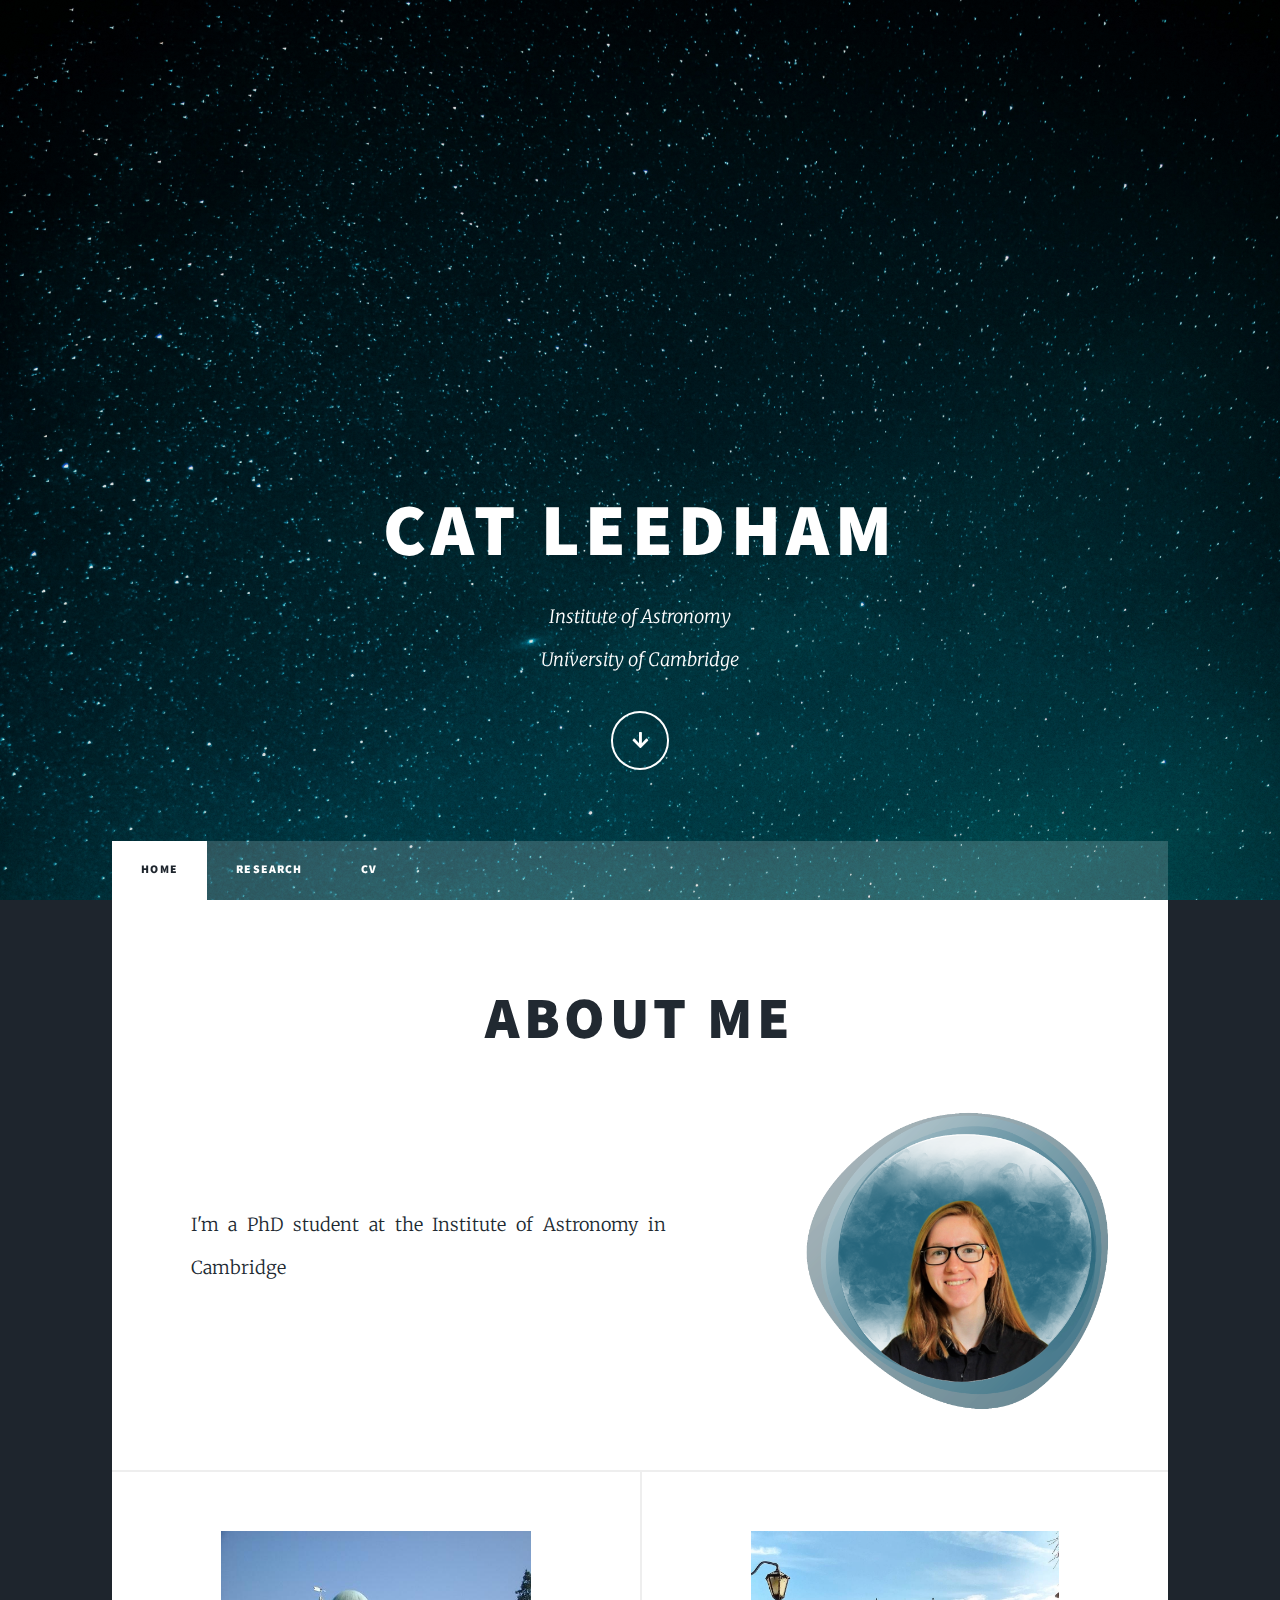
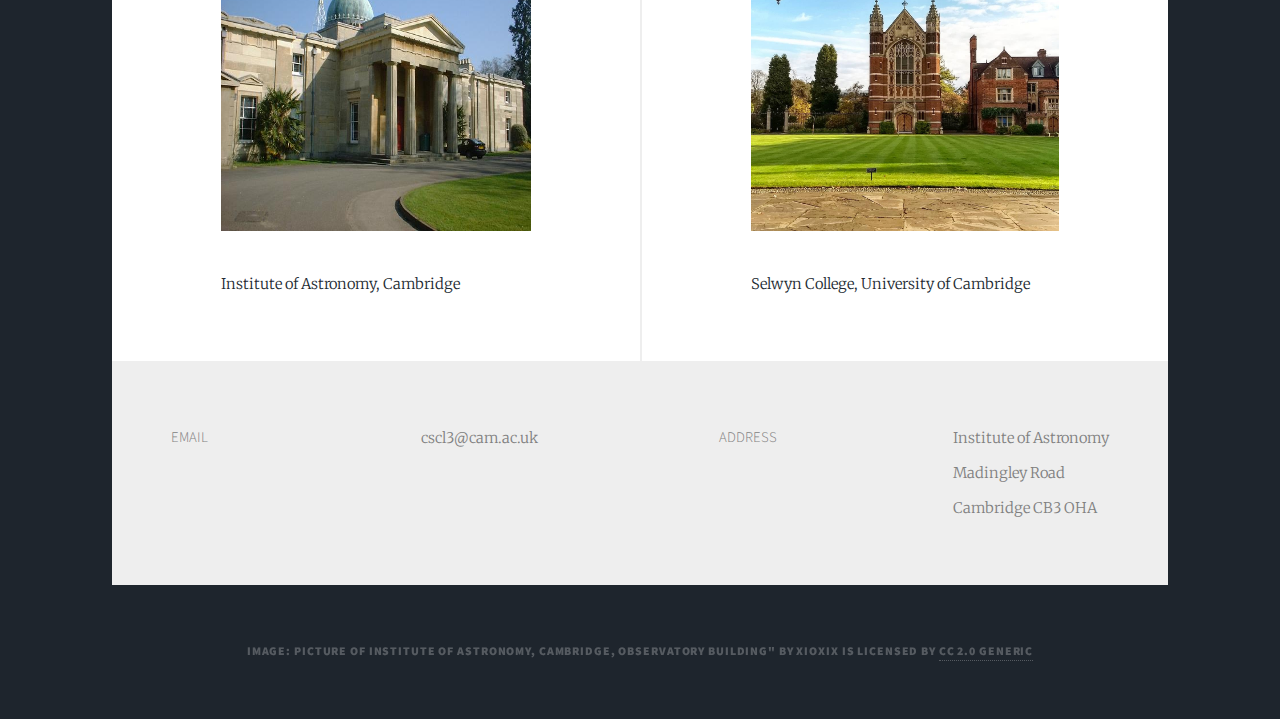
<file: index.html>
<!DOCTYPE HTML>
<!--
	Massively by HTML5 UP
	html5up.net | @ajlkn
	Free for personal and commercial use under the CCA 3.0 license (html5up.net/license)
-->
<html>
	<head>
		<title>Cat Leedham</title>
		<meta charset="utf-8" />
		<meta name="viewport" content="width=device-width, initial-scale=1, user-scalable=no" />
		<link rel="stylesheet" href="assets/css/main.css" />
		<noscript><link rel="stylesheet" href="assets/css/noscript.css" /></noscript>

		<style>
		.columns {
		display: flex;
		align-items: center;
		justify-content: center
		}
		  
		img {
			height: 300px;
			width: auto;
			padding-left: 100px;
		  }
		  
		.text {
			font-size: 18px;
			padding-left: 20px;
			padding-right: 40px;
		  }
		</style>
	</head>
	<body class="is-preload">

		<!-- Wrapper -->
			<div id="wrapper" class="fade-in">

				<!-- Intro -->
					<div id="intro">
						<h1>Cat Leedham</h1>

						<p>Institute of Astronomy<br />
            			University of Cambridge</p>
						<ul class="actions">
							<li><a href="#header" class="button icon solid solo fa-arrow-down scrolly">Continue</a></li>
						</ul>
					</div>

				<!-- Header -->
					<header id="header">
						<a href="index.html" class="logo">Cat Leedham</a>
					</header>

				<!-- Nav -->
					<nav id="nav">
						<ul class="links">
							<li class="active"><a href="index.html">Home</a></li>
							<li><a href="Research.html">Research</a></li>
							<li><a href="CV.html">CV</a></li>
						</ul>
					</nav>

				<!-- Main -->
					<div id="main">

						<!-- Featured Post -->
							<article class="post featured">
								<header class="major">

									<!--
									<h2><span class="auto-type"></span></h2>

									<script src="https://unpkg.com/typed.js@2.0.16/dist/typed.umd.js"></script>

									<script>
										var typed = new Typed(".auto-type", {
											strings: ["About me"],
											typeSpeed: 30,
											backSpeed: 50,
											loop: false
										})

									</script>
									-->

									<h2>
										About me
									</h2>


								</header>
								

								<div class="columns">
									<div class="text">
										<p>I'm a PhD student at the Institute of Astronomy in Cambridge</p>
									</div>
									<div class="image">
										<img src="images/Circle_profile.png" alt="">
									</div>									
								</div>

							</article>

						<!-- Posts -->
						<section class="posts">
							<article>
								<a href="https://www.ast.cam.ac.uk/" class="image fit"><img style = "padding-left: 50px; padding-right: 50px" src="images/IoA-Cambridge-Obs-Building.jpg" alt="" /></a>
								<p style = "padding-left: 50px">Institute of Astronomy, Cambridge</p>
							</article>
							<article>
								<a href="https://www.sel.cam.ac.uk/" class="image fit"><img style = "padding-left: 50px; padding-right: 50px" src="images/Selwyn_chapel.jpg" alt="" /></a>
								<p style = "padding-left: 50px">Selwyn College, University of Cambridge</p>
							</article>
						</section>

						
						<section class="posts" style="background-color: #eeeeee">
							<article>
								<p style="color: grey;font-family: Source Sans Pro;">
								EMAIL
								<span style="float:right;font-family: Merriweather; padding-inline: 10px 10px ;">
									cscl3@cam.ac.uk &nbsp;&nbsp;&nbsp;&nbsp;&nbsp;&nbsp;&nbsp;&nbsp;&nbsp;&nbsp;
								</span></p>
							</article>
							<article>
								<p style="color: grey;font-family: Source Sans Pro;">
									&nbsp;&nbsp;&nbsp;&nbsp;&nbsp; ADDRESS
								<span style="float:right;font-family: Merriweather;">
									Institute of Astronomy<br />
									Madingley Road<br />
									Cambridge
									CB3 OHA
								</span></p>
							</article>
							
						</section>

					</div>


				<!-- Copyright -->
					<div id="copyright">
						<ul><li>Image: Picture of Institute of Astronomy, Cambridge, observatory building" by Xioxix is licensed by <a href="https://creativecommons.org/licenses/by-sa/2.0/deed.en">CC 2.0 Generic</a></li></ul>
					</div>

			</div>

		<!-- Scripts -->
			<script src="assets/js/jquery.min.js"></script>
			<script src="assets/js/jquery.scrollex.min.js"></script>
			<script src="assets/js/jquery.scrolly.min.js"></script>
			<script src="assets/js/browser.min.js"></script>
			<script src="assets/js/breakpoints.min.js"></script>
			<script src="assets/js/util.js"></script>
			<script src="assets/js/main.js"></script>

	</body>
</html>
</file>
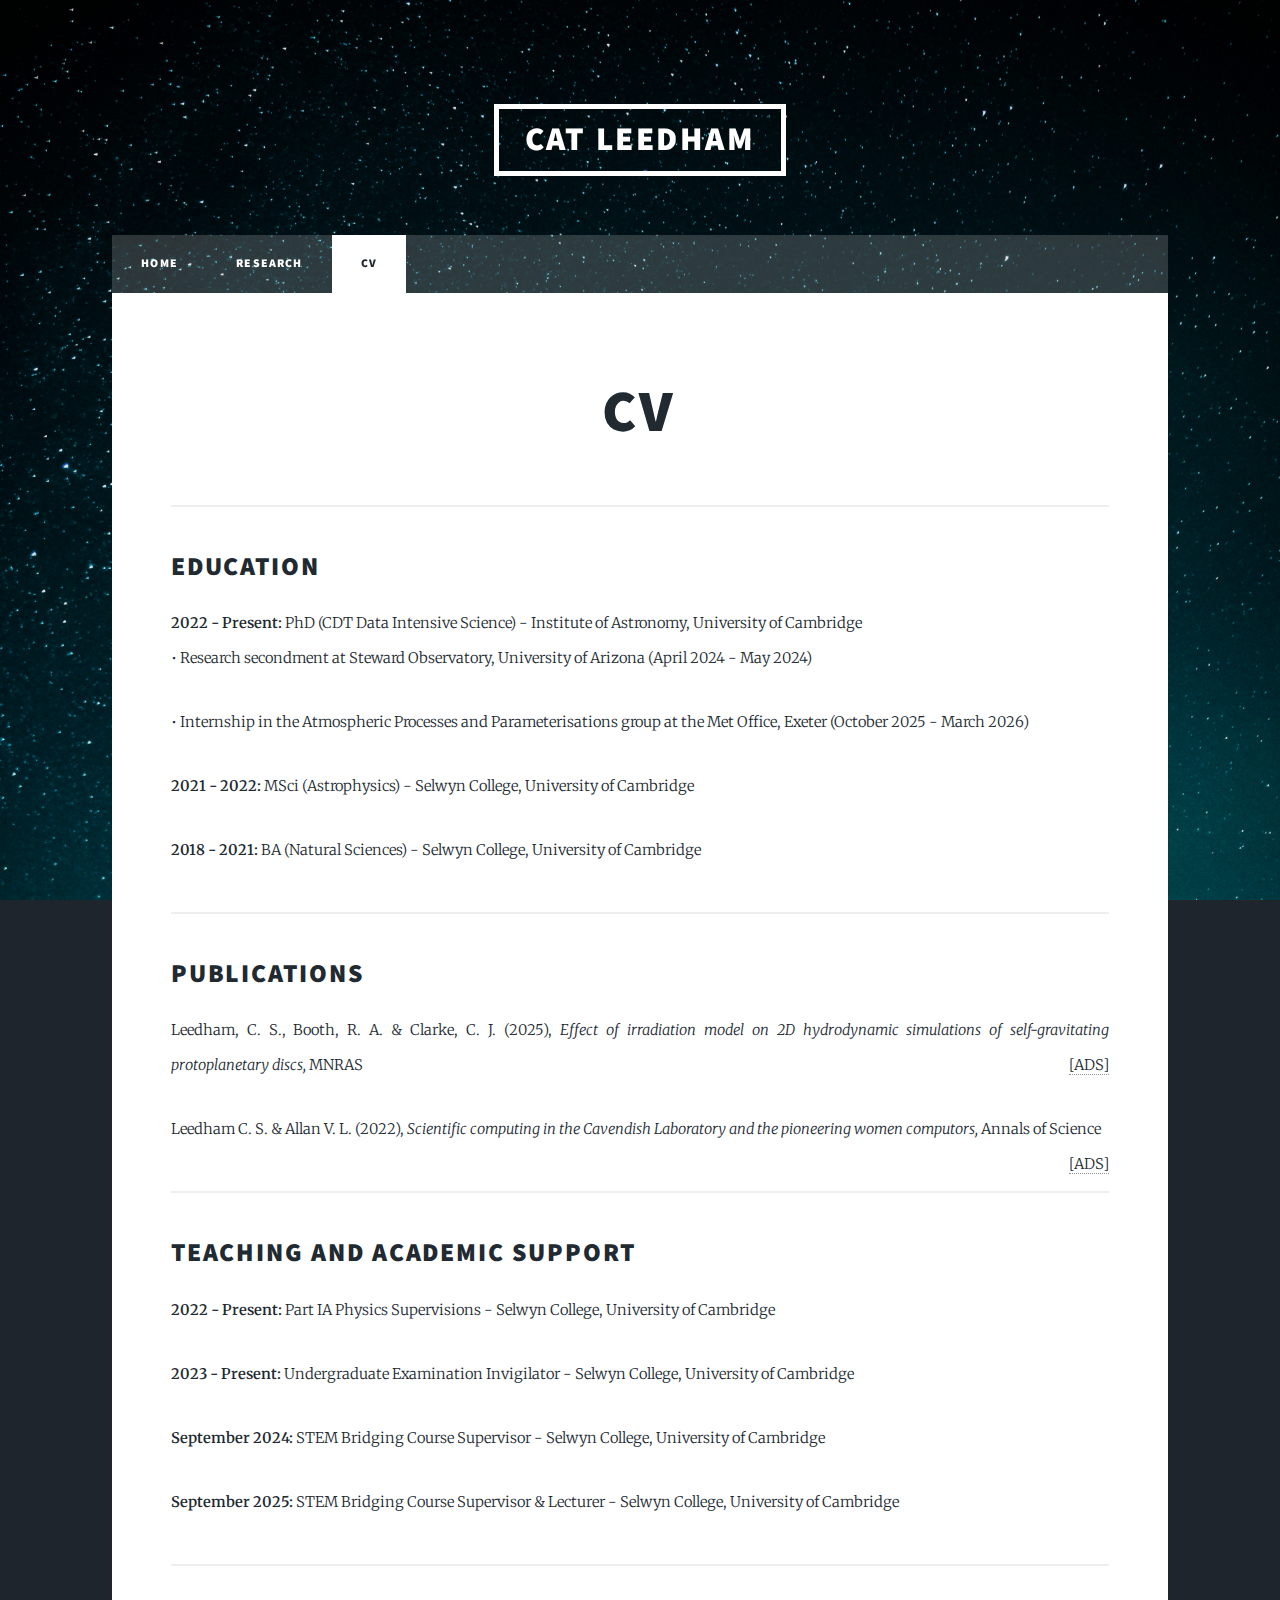
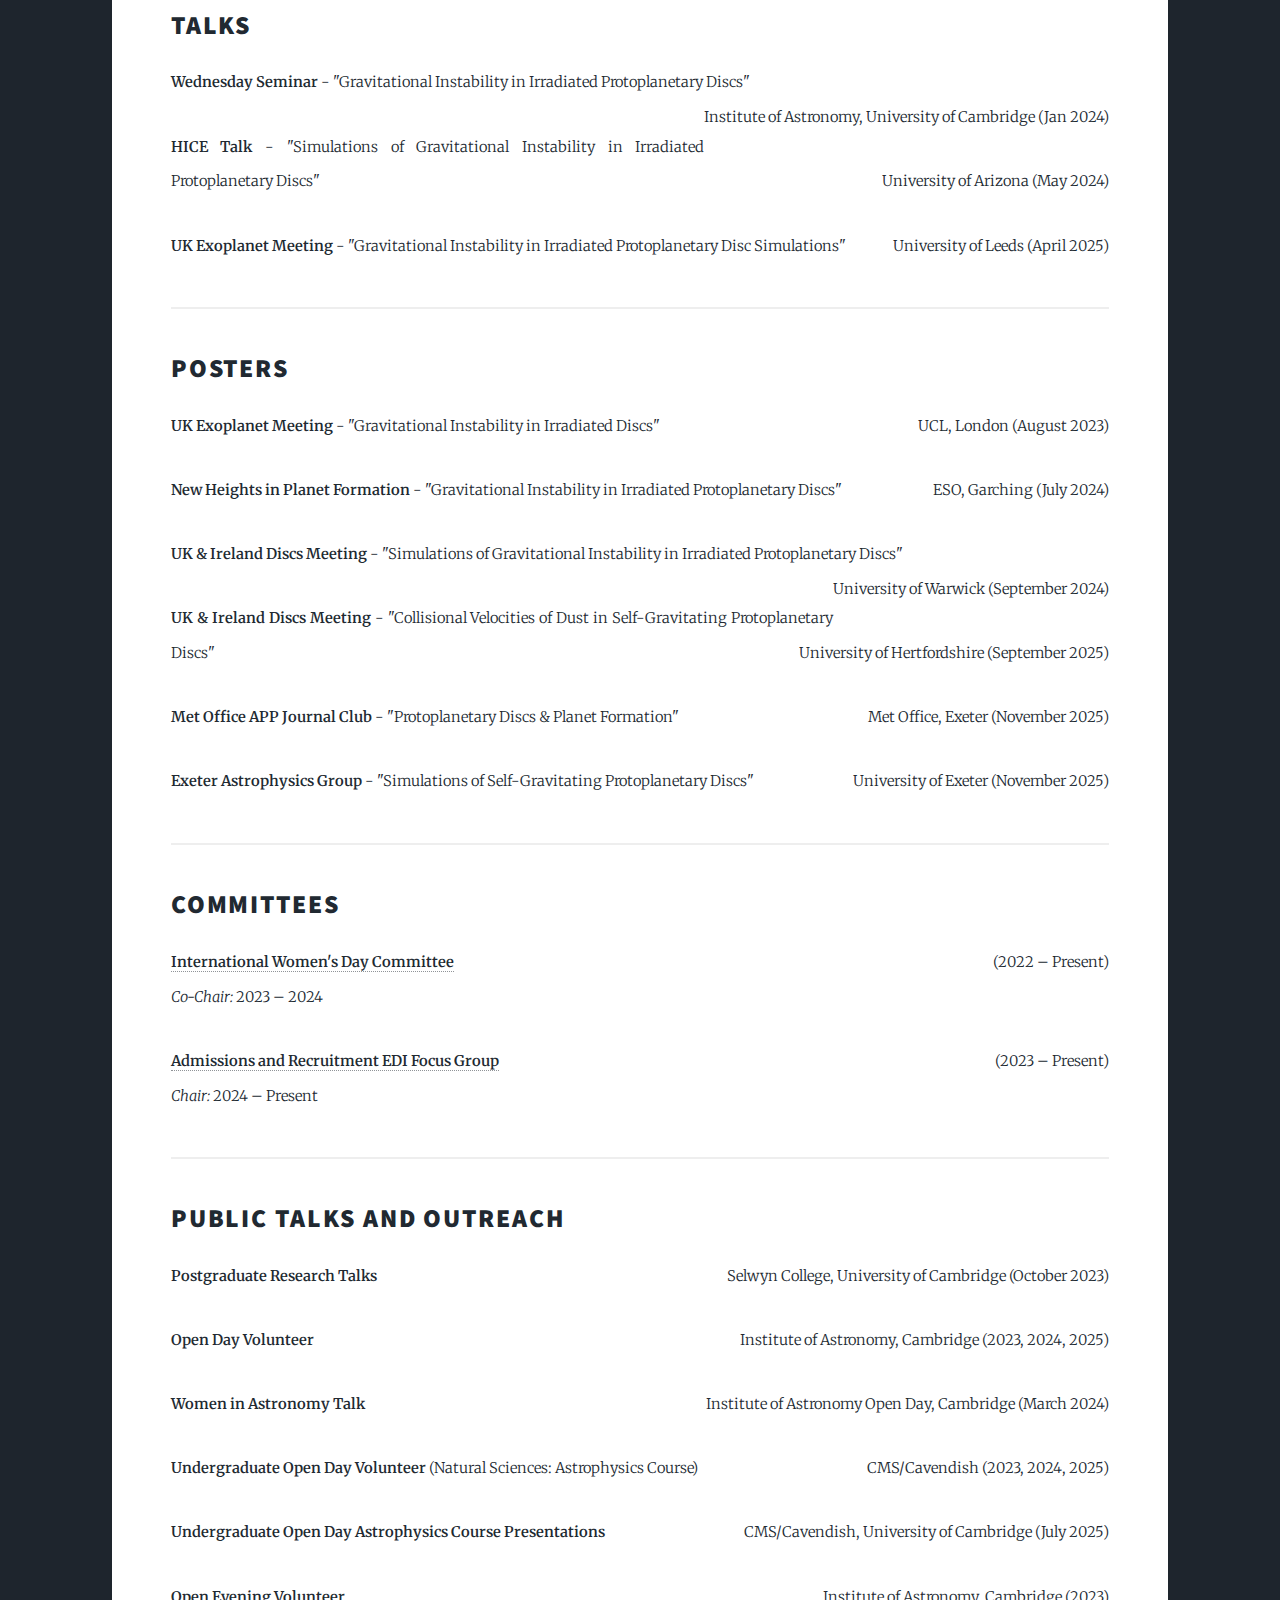
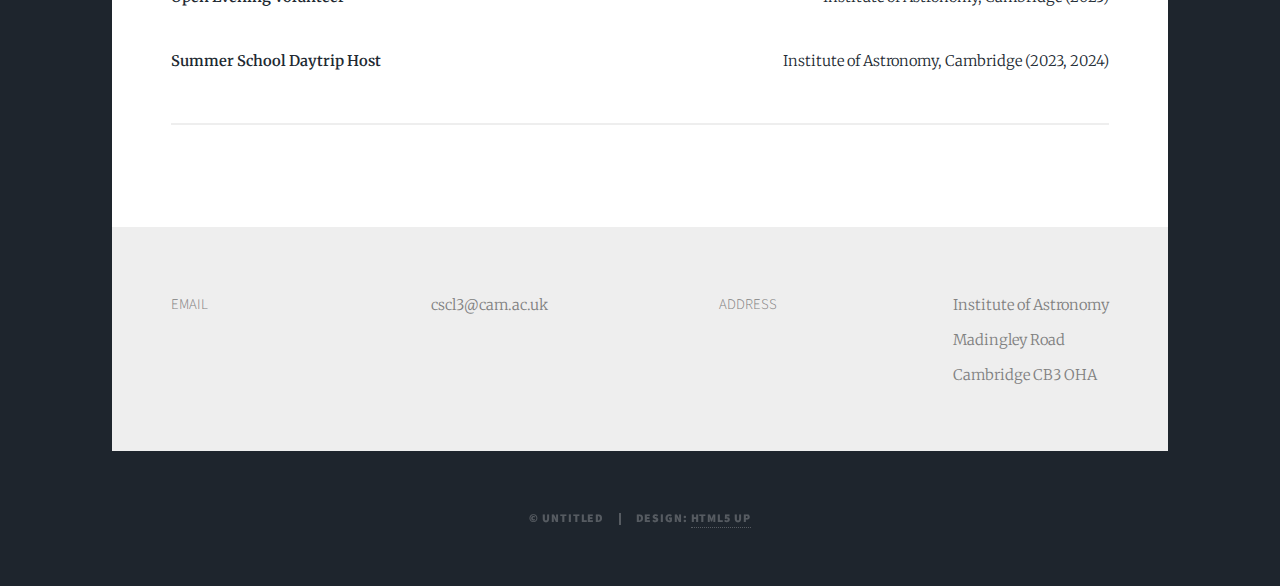
<file: CV.html>
<!DOCTYPE HTML>
<!--
	Massively by HTML5 UP
	html5up.net | @ajlkn
	Free for personal and commercial use under the CCA 3.0 license (html5up.net/license)
-->
<html>
	<head>
		<title>CV - Cat Leedham</title>
		<meta charset="utf-8" />
		<meta name="viewport" content="width=device-width, initial-scale=1, user-scalable=no" />
		<link rel="stylesheet" href="assets/css/main.css" />
		<noscript><link rel="stylesheet" href="assets/css/noscript.css" /></noscript>
	</head>
	<body class="is-preload">

		<!-- Wrapper -->
			<div id="wrapper">

				<!-- Header -->
					<header id="header">
						<a href="index.html" class="logo">Cat Leedham</a>
					</header>

				<!-- Nav -->
					<nav id="nav">
						<ul class="links">
							<li><a href="index.html">Home</a></li>
							<li><a href="Research.html">Research</a></li>
							<li class="active"><a href="CV.html">CV</a></li>
						</ul>
					</nav>

				<!-- Main -->
					<div id="main">

						<!-- Post -->
							<section class="post">
								<header class="major">
									<h1>CV</h1>
								</header>

								<!-- CV Content -->
								<hr />
								<h2>Education</h2>
								<p><b>2022 - Present:</b> PhD (CDT Data Intensive Science) - Institute of Astronomy, University of Cambridge<br />
								• Research secondment at Steward Observatory, University of Arizona (April 2024 - May 2024)</p>
								• Internship in the Atmospheric Processes and Parameterisations group at the Met Office, Exeter (October 2025 - March 2026)</p>
								<p><b>2021 - 2022:</b> MSci (Astrophysics) - Selwyn College, University of Cambridge</p>
								<p><b>2018 - 2021:</b> BA (Natural Sciences) - Selwyn College, University of Cambridge</p>
								<hr />
								<h2>Publications</h2>
								<p>Leedham, C. S., Booth, R. A. & Clarke, C. J. (2025), <i>Effect of irradiation model on 2D hydrodynamic simulations of self-gravitating protoplanetary discs,</i> MNRAS
								<span style="float:right;">
									<a href="https://ui.adsabs.harvard.edu/abs/2025MNRAS.539.2780L/abstract" class="cv-link">[ADS]</a>
								</span>
								</p>
								<p> Leedham C. S. & Allan V. L. (2022), <i>Scientific computing in the Cavendish Laboratory and the pioneering women computors,</i> Annals of Science
								<span style="float:right;">
									<a href="https://ui.adsabs.harvard.edu/abs/2021arXiv210600365A/abstract" class="cv-link">[ADS]</a>
								</span>
								</p>
								<hr />
								<h2>Teaching and Academic Support</h2>
								<p><b>2022 - Present:</b> Part IA Physics Supervisions - Selwyn College, University of Cambridge</p>
								<p><b>2023 - Present:</b> Undergraduate Examination Invigilator - Selwyn College, University of Cambridge</p>
								<p><b>September 2024:</b> STEM Bridging Course Supervisor - Selwyn College, University of Cambridge</p>
								<p><b>September 2025:</b> STEM Bridging Course Supervisor & Lecturer - Selwyn College, University of Cambridge</p>
								<hr />
								<h2>Talks</h2>
								<p><strong>Wednesday Seminar</strong> - "Gravitational Instability in Irradiated Protoplanetary Discs" <span style="float: right">Institute of Astronomy, University of Cambridge (Jan 2024)</span></p>
								<p><strong>HICE Talk</strong> - "Simulations of Gravitational Instability in Irradiated Protoplanetary Discs" <span style="float: right">University of Arizona (May 2024)</span></p>
								<p><strong>UK Exoplanet Meeting</strong> - "Gravitational Instability in Irradiated Protoplanetary Disc Simulations"  <span style="float: right">University of Leeds (April 2025)</span></p>
								<hr />
								<h2>Posters</h2>
								<p><strong>UK Exoplanet Meeting</strong> - "Gravitational Instability in Irradiated Discs" <span style="float: right">UCL, London (August 2023)</span></p>
								<p><strong>New Heights in Planet Formation</strong> - "Gravitational Instability in Irradiated Protoplanetary Discs" <span style="float: right">ESO, Garching (July 2024)</span></p>
								<p><strong>UK & Ireland Discs Meeting</strong> - "Simulations of Gravitational Instability in Irradiated Protoplanetary Discs" <span style="float: right">University of Warwick (September 2024)</span></p>
								<p><strong>UK & Ireland Discs Meeting</strong> - "Collisional Velocities of Dust in Self-Gravitating Protoplanetary Discs" <span style="float: right">University of Hertfordshire (September 2025)</span></p>
								<p><strong>Met Office APP Journal Club</strong> - "Protoplanetary Discs & Planet Formation" <span style="float: right">Met Office, Exeter (November 2025)</span></p>
								<p><strong>Exeter Astrophysics Group</strong> - "Simulations of Self-Gravitating Protoplanetary Discs" <span style="float: right">University of Exeter (November 2025)</span></p>								
								<hr />
								<h2>Committees</h2>
								<p>
									<strong><a href="https://www.ast.cam.ac.uk/people/equality-diversity-inclusion/international-womens-day-ioa" class="cv-link">International Women's Day Committee</a></strong> 
									<span style="float: right">(2022 – Present)</span><br />
									<em>Co-Chair:</em> 2023 – 2024
								</p>
								<p><strong><a href="https://www.ast.cam.ac.uk/people/equality-diversity-inclusion" class="cv-link">Admissions and Recruitment EDI Focus Group</a></strong> 
									<span style="float: right">(2023 – Present)</span><br />
									<em>Chair:</em> 2024 – Present
								</p>
								<hr />
								<h2>Public Talks and Outreach</h2>
								<p>
									<strong>Postgraduate Research Talks</strong>
									<span style="float: right">Selwyn College, University of Cambridge (October 2023)</span><br />
								</p>
								<p>
									<strong>Open Day Volunteer</strong> 
									<span style="float: right">Institute of Astronomy, Cambridge (2023, 2024, 2025)</span><br />
								</p>
								<p>
									<strong>Women in Astronomy Talk</strong> 
									<span style="float: right">Institute of Astronomy Open Day, Cambridge (March 2024)</span><br />
								</p>
								<p>
									<strong>Undergraduate Open Day Volunteer</strong> (Natural Sciences: Astrophysics Course)
									<span style="float: right">CMS/Cavendish (2023, 2024, 2025)</span><br />
								</p>
								<p>
									<strong>Undergraduate Open Day Astrophysics Course Presentations</strong>
									<span style="float: right">CMS/Cavendish, University of Cambridge (July 2025)</span><br />
								</p>
								<p>
									<strong>Open Evening Volunteer</strong>
									<span style="float: right">Institute of Astronomy, Cambridge (2023)</span><br />
								</p>
								<p>
									<strong>Summer School Daytrip Host</strong>
									<span style="float: right">Institute of Astronomy, Cambridge (2023, 2024)</span><br />
								</p>
								<hr />


							</section>


							<section class="posts" style="background-color: #eeeeee">
								<article>
									<p style="color: grey;font-family: Source Sans Pro;">
									EMAIL
									<span style="float:right;font-family: Merriweather;">
										cscl3@cam.ac.uk &nbsp;&nbsp;&nbsp;&nbsp;&nbsp;&nbsp;&nbsp;&nbsp;&nbsp;&nbsp;
									</span></p>
								</article>
								<article>
									<p style="color: grey;font-family: Source Sans Pro;">
										&nbsp;&nbsp;&nbsp;&nbsp;&nbsp; ADDRESS
									<span style="float:right;font-family: Merriweather;">
										Institute of Astronomy<br />
										Madingley Road<br />
										Cambridge
										CB3 OHA
									</span></p>
								</article>
								
							</section>

					</div>


				<!-- Copyright -->
					<div id="copyright">
						<ul><li>&copy; Untitled</li><li>Design: <a href="https://html5up.net">HTML5 UP</a></li></ul>
					</div>

			</div>

		<!-- Scripts -->
			<script src="assets/js/jquery.min.js"></script>
			<script src="assets/js/jquery.scrollex.min.js"></script>
			<script src="assets/js/jquery.scrolly.min.js"></script>
			<script src="assets/js/browser.min.js"></script>
			<script src="assets/js/breakpoints.min.js"></script>
			<script src="assets/js/util.js"></script>
			<script src="assets/js/main.js"></script>

	</body>

</html>
</file>
<file: assets/css/main.css>
@import url(fontawesome-all.min.css);
@import url("https://fonts.googleapis.com/css?family=Merriweather:300,700,300italic,700italic|Source+Sans+Pro:900");

/*
	Massively by HTML5 UP
	html5up.net | @ajlkn
	Free for personal and commercial use under the CCA 3.0 license (html5up.net/license)
*/

html, body, div, span, applet, object,
iframe, h1, h2, h3, h4, h5, h6, p, blockquote,
pre, a, abbr, acronym, address, big, cite,
code, del, dfn, em, img, ins, kbd, q, s, samp,
small, strike, strong, sub, sup, tt, var, b,
u, i, center, dl, dt, dd, ol, ul, li, fieldset,
form, label, legend, table, caption, tbody,
tfoot, thead, tr, th, td, article, aside,
canvas, details, embed, figure, figcaption,
footer, header, hgroup, menu, nav, output, ruby,
section, summary, time, mark, audio, video {
	margin: 0;
	padding: 0;
	border: 0;
	font-size: 100%;
	font: inherit;
	vertical-align: baseline;}

article, aside, details, figcaption, figure,
footer, header, hgroup, menu, nav, section {
	display: block;}

body {
	line-height: 1;
}

ol, ul {
	list-style: none;
}

blockquote, q {
	quotes: none;
}

	blockquote:before, blockquote:after, q:before, q:after {
		content: '';
		content: none;
	}

table {
	border-collapse: collapse;
	border-spacing: 0;
}

body {
	-webkit-text-size-adjust: none;
}

mark {
	background-color: transparent;
	color: inherit;
}

input::-moz-focus-inner {
	border: 0;
	padding: 0;
}

input, select, textarea {
	-moz-appearance: none;
	-webkit-appearance: none;
	-ms-appearance: none;
	appearance: none;
}

/* Basic */

	@-ms-viewport {
		width: device-width;
	}

	body {
		-ms-overflow-style: scrollbar;
	}

	@media screen and (max-width: 480px) {

		html, body {
			min-width: 320px;
		}

	}

	html {
		box-sizing: border-box;
	}

	*, *:before, *:after {
		box-sizing: inherit;
	}

	body {
		background-color: #1e252d;
	}

		body.is-preload *, body.is-preload *:before, body.is-preload *:after {
			-moz-animation: none !important;
			-webkit-animation: none !important;
			-ms-animation: none !important;
			animation: none !important;
			-moz-transition: none !important;
			-webkit-transition: none !important;
			-ms-transition: none !important;
			transition: none !important;
		}

/* Type */

	html {
		font-size: 16pt;
	}

		@media screen and (max-width: 1680px) {

			html {
				font-size: 12pt;
			}

		}

		@media screen and (max-width: 1280px) {

			html {
				font-size: 11pt;
			}

		}

		@media screen and (max-width: 360px) {

			html {
				font-size: 10pt;
			}

		}

	body {
		color: #212931;
	}

	body, input, select, textarea {
		font-family: "Merriweather", Georgia, serif;
		font-weight: 300;
		font-size: 1rem;
		line-height: 2.375;
	}

	a {
		-moz-transition: color 0.2s ease-in-out, background-color 0.2s ease-in-out, border-color 0.2s ease-in-out, box-shadow 0.2s ease-in-out;
		-webkit-transition: color 0.2s ease-in-out, background-color 0.2s ease-in-out, border-color 0.2s ease-in-out, box-shadow 0.2s ease-in-out;
		-ms-transition: color 0.2s ease-in-out, background-color 0.2s ease-in-out, border-color 0.2s ease-in-out, box-shadow 0.2s ease-in-out;
		transition: color 0.2s ease-in-out, background-color 0.2s ease-in-out, border-color 0.2s ease-in-out, box-shadow 0.2s ease-in-out;
		border-bottom: dotted 1px;
		text-decoration: none;
	}

		a:hover {
			border-bottom-color: transparent;
		}

	strong, b {
		font-weight: 600;
	}

	em, i {
		font-style: italic;
	}

	p {
		text-align: justify;
		margin: 0 0 2rem 0;
	}

	h1, h2, h3, h4, h5, h6 {
		font-family: "Source Sans Pro", Helvetica, sans-serif;
		font-weight: 900;
		line-height: 1.5;
		letter-spacing: 0.075em;
		text-transform: uppercase;
		margin: 0 0 1rem 0;
	}

		h1 a, h2 a, h3 a, h4 a, h5 a, h6 a {
			border-bottom: 0;
			color: inherit;
			text-decoration: none;
		}

	h1 {
		font-size: 4rem;
		line-height: 1.1;
		margin: 0 0 2rem 0;
	}

	h2 {
		font-size: 1.75rem;
		line-height: 1.3;
		margin: 0 0 1.5rem 0;
	}

	h3 {
		font-size: 1.25rem;
		margin: 0 0 1.5rem 0;
	}

	h4 {
		font-size: 1rem;
	}

	h5 {
		font-size: 0.9rem;
	}

	h6 {
		font-size: 0.8rem;
	}

	sub {
		font-size: 0.8rem;
		position: relative;
		top: 0.5rem;
	}

	sup {
		font-size: 0.8rem;
		position: relative;
		top: -0.5rem;
	}

	blockquote {
		border-left: solid 4px;
		font-style: italic;
		margin: 0 0 2rem 0;
		padding: 0.5rem 0 0.5rem 2rem;
	}

	code {
		border: solid 2px;
		font-family: "Courier New", monospace;
		font-size: 0.9rem;
		margin: 0 0.25rem;
		padding: 0.25rem 0.65rem;
	}

	pre {
		-webkit-overflow-scrolling: touch;
		font-family: "Courier New", monospace;
		font-size: 0.9rem;
		margin: 0 0 2rem 0;
	}

		pre code {
			display: block;
			line-height: 1.75;
			padding: 1rem 1.5rem;
			overflow-x: auto;
		}

	hr {
		border: 0;
		border-bottom: solid 2px;
		margin: 3rem 0;
	}

		hr.major {
			margin: 5rem 0;
		}

	.align-left {
		text-align: left;
	}

	.align-center {
		text-align: center;
	}

	.align-right {
		text-align: right;
	}

	input, select, textarea {
		color: #212931;
	}

	a {
		color: #212931;
		border-bottom-color: rgba(33, 41, 49, 0.5);
	}

		a:hover {
			border-bottom-color: transparent;
			color: #18bfef !important;
		}

	strong, b {
		color: #212931;
	}

	h1, h2, h3, h4, h5, h6 {
		color: #212931;
	}

	blockquote {
		border-left-color: #eeeeee;
	}

	code {
		background: rgba(220, 220, 220, 0.25);
		border-color: #eeeeee;
	}

	hr {
		border-bottom-color: #eeeeee;
	}

/* Row */

	.row {
		display: flex;
		flex-wrap: wrap;
		box-sizing: border-box;
		align-items: stretch;
	}

		.row > * {
			box-sizing: border-box;
		}

		.row.gtr-uniform > * > :last-child {
			margin-bottom: 0;
		}

		.row.aln-left {
			justify-content: flex-start;
		}

		.row.aln-center {
			justify-content: center;
		}

		.row.aln-right {
			justify-content: flex-end;
		}

		.row.aln-top {
			align-items: flex-start;
		}

		.row.aln-middle {
			align-items: center;
		}

		.row.aln-bottom {
			align-items: flex-end;
		}

		.row > .imp {
			order: -1;
		}

		.row > .col-1 {
			width: 8.33333%;
		}

		.row > .off-1 {
			margin-left: 8.33333%;
		}

		.row > .col-2 {
			width: 16.66667%;
		}

		.row > .off-2 {
			margin-left: 16.66667%;
		}

		.row > .col-3 {
			width: 25%;
		}

		.row > .off-3 {
			margin-left: 25%;
		}

		.row > .col-4 {
			width: 33.33333%;
		}

		.row > .off-4 {
			margin-left: 33.33333%;
		}

		.row > .col-5 {
			width: 41.66667%;
		}

		.row > .off-5 {
			margin-left: 41.66667%;
		}

		.row > .col-6 {
			width: 50%;
		}

		.row > .off-6 {
			margin-left: 50%;
		}

		.row > .col-7 {
			width: 58.33333%;
		}

		.row > .off-7 {
			margin-left: 58.33333%;
		}

		.row > .col-8 {
			width: 66.66667%;
		}

		.row > .off-8 {
			margin-left: 66.66667%;
		}

		.row > .col-9 {
			width: 75%;
		}

		.row > .off-9 {
			margin-left: 75%;
		}

		.row > .col-10 {
			width: 83.33333%;
		}

		.row > .off-10 {
			margin-left: 83.33333%;
		}

		.row > .col-11 {
			width: 91.66667%;
		}

		.row > .off-11 {
			margin-left: 91.66667%;
		}

		.row > .col-12 {
			width: 100%;
		}

		.row > .off-12 {
			margin-left: 100%;
		}

		.row.gtr-0 {
			margin-top: 0;
			margin-left: 0rem;
		}

			.row.gtr-0 > * {
				padding: 0 0 0 0rem;
			}

			.row.gtr-0.gtr-uniform {
				margin-top: 0rem;
			}

				.row.gtr-0.gtr-uniform > * {
					padding-top: 0rem;
				}

		.row.gtr-25 {
			margin-top: 0;
			margin-left: -0.375rem;
		}

			.row.gtr-25 > * {
				padding: 0 0 0 0.375rem;
			}

			.row.gtr-25.gtr-uniform {
				margin-top: -0.375rem;
			}

				.row.gtr-25.gtr-uniform > * {
					padding-top: 0.375rem;
				}

		.row.gtr-50 {
			margin-top: 0;
			margin-left: -0.75rem;
		}

			.row.gtr-50 > * {
				padding: 0 0 0 0.75rem;
			}

			.row.gtr-50.gtr-uniform {
				margin-top: -0.75rem;
			}

				.row.gtr-50.gtr-uniform > * {
					padding-top: 0.75rem;
				}

		.row {
			margin-top: 0;
			margin-left: -1.5rem;
		}

			.row > * {
				padding: 0 0 0 1.5rem;
			}

			.row.gtr-uniform {
				margin-top: -1.5rem;
			}

				.row.gtr-uniform > * {
					padding-top: 1.5rem;
				}

		.row.gtr-150 {
			margin-top: 0;
			margin-left: -2.25rem;
		}

			.row.gtr-150 > * {
				padding: 0 0 0 2.25rem;
			}

			.row.gtr-150.gtr-uniform {
				margin-top: -2.25rem;
			}

				.row.gtr-150.gtr-uniform > * {
					padding-top: 2.25rem;
				}

		.row.gtr-200 {
			margin-top: 0;
			margin-left: -3rem;
		}

			.row.gtr-200 > * {
				padding: 0 0 0 3rem;
			}

			.row.gtr-200.gtr-uniform {
				margin-top: -3rem;
			}

				.row.gtr-200.gtr-uniform > * {
					padding-top: 3rem;
				}

		@media screen and (max-width: 1680px) {

			.row {
				display: flex;
				flex-wrap: wrap;
				box-sizing: border-box;
				align-items: stretch;
			}

				.row > * {
					box-sizing: border-box;
				}

				.row.gtr-uniform > * > :last-child {
					margin-bottom: 0;
				}

				.row.aln-left {
					justify-content: flex-start;
				}

				.row.aln-center {
					justify-content: center;
				}

				.row.aln-right {
					justify-content: flex-end;
				}

				.row.aln-top {
					align-items: flex-start;
				}

				.row.aln-middle {
					align-items: center;
				}

				.row.aln-bottom {
					align-items: flex-end;
				}

				.row > .imp-xlarge {
					order: -1;
				}

				.row > .col-1-xlarge {
					width: 8.33333%;
				}

				.row > .off-1-xlarge {
					margin-left: 8.33333%;
				}

				.row > .col-2-xlarge {
					width: 16.66667%;
				}

				.row > .off-2-xlarge {
					margin-left: 16.66667%;
				}

				.row > .col-3-xlarge {
					width: 25%;
				}

				.row > .off-3-xlarge {
					margin-left: 25%;
				}

				.row > .col-4-xlarge {
					width: 33.33333%;
				}

				.row > .off-4-xlarge {
					margin-left: 33.33333%;
				}

				.row > .col-5-xlarge {
					width: 41.66667%;
				}

				.row > .off-5-xlarge {
					margin-left: 41.66667%;
				}

				.row > .col-6-xlarge {
					width: 50%;
				}

				.row > .off-6-xlarge {
					margin-left: 50%;
				}

				.row > .col-7-xlarge {
					width: 58.33333%;
				}

				.row > .off-7-xlarge {
					margin-left: 58.33333%;
				}

				.row > .col-8-xlarge {
					width: 66.66667%;
				}

				.row > .off-8-xlarge {
					margin-left: 66.66667%;
				}

				.row > .col-9-xlarge {
					width: 75%;
				}

				.row > .off-9-xlarge {
					margin-left: 75%;
				}

				.row > .col-10-xlarge {
					width: 83.33333%;
				}

				.row > .off-10-xlarge {
					margin-left: 83.33333%;
				}

				.row > .col-11-xlarge {
					width: 91.66667%;
				}

				.row > .off-11-xlarge {
					margin-left: 91.66667%;
				}

				.row > .col-12-xlarge {
					width: 100%;
				}

				.row > .off-12-xlarge {
					margin-left: 100%;
				}

				.row.gtr-0 {
					margin-top: 0;
					margin-left: 0rem;
				}

					.row.gtr-0 > * {
						padding: 0 0 0 0rem;
					}

					.row.gtr-0.gtr-uniform {
						margin-top: 0rem;
					}

						.row.gtr-0.gtr-uniform > * {
							padding-top: 0rem;
						}

				.row.gtr-25 {
					margin-top: 0;
					margin-left: -0.375rem;
				}

					.row.gtr-25 > * {
						padding: 0 0 0 0.375rem;
					}

					.row.gtr-25.gtr-uniform {
						margin-top: -0.375rem;
					}

						.row.gtr-25.gtr-uniform > * {
							padding-top: 0.375rem;
						}

				.row.gtr-50 {
					margin-top: 0;
					margin-left: -0.75rem;
				}

					.row.gtr-50 > * {
						padding: 0 0 0 0.75rem;
					}

					.row.gtr-50.gtr-uniform {
						margin-top: -0.75rem;
					}

						.row.gtr-50.gtr-uniform > * {
							padding-top: 0.75rem;
						}

				.row {
					margin-top: 0;
					margin-left: -1.5rem;
				}

					.row > * {
						padding: 0 0 0 1.5rem;
					}

					.row.gtr-uniform {
						margin-top: -1.5rem;
					}

						.row.gtr-uniform > * {
							padding-top: 1.5rem;
						}

				.row.gtr-150 {
					margin-top: 0;
					margin-left: -2.25rem;
				}

					.row.gtr-150 > * {
						padding: 0 0 0 2.25rem;
					}

					.row.gtr-150.gtr-uniform {
						margin-top: -2.25rem;
					}

						.row.gtr-150.gtr-uniform > * {
							padding-top: 2.25rem;
						}

				.row.gtr-200 {
					margin-top: 0;
					margin-left: -3rem;
				}

					.row.gtr-200 > * {
						padding: 0 0 0 3rem;
					}

					.row.gtr-200.gtr-uniform {
						margin-top: -3rem;
					}

						.row.gtr-200.gtr-uniform > * {
							padding-top: 3rem;
						}

		}

		@media screen and (max-width: 1280px) {

			.row {
				display: flex;
				flex-wrap: wrap;
				box-sizing: border-box;
				align-items: stretch;
			}

				.row > * {
					box-sizing: border-box;
				}

				.row.gtr-uniform > * > :last-child {
					margin-bottom: 0;
				}

				.row.aln-left {
					justify-content: flex-start;
				}

				.row.aln-center {
					justify-content: center;
				}

				.row.aln-right {
					justify-content: flex-end;
				}

				.row.aln-top {
					align-items: flex-start;
				}

				.row.aln-middle {
					align-items: center;
				}

				.row.aln-bottom {
					align-items: flex-end;
				}

				.row > .imp-large {
					order: -1;
				}

				.row > .col-1-large {
					width: 8.33333%;
				}

				.row > .off-1-large {
					margin-left: 8.33333%;
				}

				.row > .col-2-large {
					width: 16.66667%;
				}

				.row > .off-2-large {
					margin-left: 16.66667%;
				}

				.row > .col-3-large {
					width: 25%;
				}

				.row > .off-3-large {
					margin-left: 25%;
				}

				.row > .col-4-large {
					width: 33.33333%;
				}

				.row > .off-4-large {
					margin-left: 33.33333%;
				}

				.row > .col-5-large {
					width: 41.66667%;
				}

				.row > .off-5-large {
					margin-left: 41.66667%;
				}

				.row > .col-6-large {
					width: 50%;
				}

				.row > .off-6-large {
					margin-left: 50%;
				}

				.row > .col-7-large {
					width: 58.33333%;
				}

				.row > .off-7-large {
					margin-left: 58.33333%;
				}

				.row > .col-8-large {
					width: 66.66667%;
				}

				.row > .off-8-large {
					margin-left: 66.66667%;
				}

				.row > .col-9-large {
					width: 75%;
				}

				.row > .off-9-large {
					margin-left: 75%;
				}

				.row > .col-10-large {
					width: 83.33333%;
				}

				.row > .off-10-large {
					margin-left: 83.33333%;
				}

				.row > .col-11-large {
					width: 91.66667%;
				}

				.row > .off-11-large {
					margin-left: 91.66667%;
				}

				.row > .col-12-large {
					width: 100%;
				}

				.row > .off-12-large {
					margin-left: 100%;
				}

				.row.gtr-0 {
					margin-top: 0;
					margin-left: 0rem;
				}

					.row.gtr-0 > * {
						padding: 0 0 0 0rem;
					}

					.row.gtr-0.gtr-uniform {
						margin-top: 0rem;
					}

						.row.gtr-0.gtr-uniform > * {
							padding-top: 0rem;
						}

				.row.gtr-25 {
					margin-top: 0;
					margin-left: -0.375rem;
				}

					.row.gtr-25 > * {
						padding: 0 0 0 0.375rem;
					}

					.row.gtr-25.gtr-uniform {
						margin-top: -0.375rem;
					}

						.row.gtr-25.gtr-uniform > * {
							padding-top: 0.375rem;
						}

				.row.gtr-50 {
					margin-top: 0;
					margin-left: -0.75rem;
				}

					.row.gtr-50 > * {
						padding: 0 0 0 0.75rem;
					}

					.row.gtr-50.gtr-uniform {
						margin-top: -0.75rem;
					}

						.row.gtr-50.gtr-uniform > * {
							padding-top: 0.75rem;
						}

				.row {
					margin-top: 0;
					margin-left: -1.5rem;
				}

					.row > * {
						padding: 0 0 0 1.5rem;
					}

					.row.gtr-uniform {
						margin-top: -1.5rem;
					}

						.row.gtr-uniform > * {
							padding-top: 1.5rem;
						}

				.row.gtr-150 {
					margin-top: 0;
					margin-left: -2.25rem;
				}

					.row.gtr-150 > * {
						padding: 0 0 0 2.25rem;
					}

					.row.gtr-150.gtr-uniform {
						margin-top: -2.25rem;
					}

						.row.gtr-150.gtr-uniform > * {
							padding-top: 2.25rem;
						}

				.row.gtr-200 {
					margin-top: 0;
					margin-left: -3rem;
				}

					.row.gtr-200 > * {
						padding: 0 0 0 3rem;
					}

					.row.gtr-200.gtr-uniform {
						margin-top: -3rem;
					}

						.row.gtr-200.gtr-uniform > * {
							padding-top: 3rem;
						}

		}

		@media screen and (max-width: 980px) {

			.row {
				display: flex;
				flex-wrap: wrap;
				box-sizing: border-box;
				align-items: stretch;
			}

				.row > * {
					box-sizing: border-box;
				}

				.row.gtr-uniform > * > :last-child {
					margin-bottom: 0;
				}

				.row.aln-left {
					justify-content: flex-start;
				}

				.row.aln-center {
					justify-content: center;
				}

				.row.aln-right {
					justify-content: flex-end;
				}

				.row.aln-top {
					align-items: flex-start;
				}

				.row.aln-middle {
					align-items: center;
				}

				.row.aln-bottom {
					align-items: flex-end;
				}

				.row > .imp-medium {
					order: -1;
				}

				.row > .col-1-medium {
					width: 8.33333%;
				}

				.row > .off-1-medium {
					margin-left: 8.33333%;
				}

				.row > .col-2-medium {
					width: 16.66667%;
				}

				.row > .off-2-medium {
					margin-left: 16.66667%;
				}

				.row > .col-3-medium {
					width: 25%;
				}

				.row > .off-3-medium {
					margin-left: 25%;
				}

				.row > .col-4-medium {
					width: 33.33333%;
				}

				.row > .off-4-medium {
					margin-left: 33.33333%;
				}

				.row > .col-5-medium {
					width: 41.66667%;
				}

				.row > .off-5-medium {
					margin-left: 41.66667%;
				}

				.row > .col-6-medium {
					width: 50%;
				}

				.row > .off-6-medium {
					margin-left: 50%;
				}

				.row > .col-7-medium {
					width: 58.33333%;
				}

				.row > .off-7-medium {
					margin-left: 58.33333%;
				}

				.row > .col-8-medium {
					width: 66.66667%;
				}

				.row > .off-8-medium {
					margin-left: 66.66667%;
				}

				.row > .col-9-medium {
					width: 75%;
				}

				.row > .off-9-medium {
					margin-left: 75%;
				}

				.row > .col-10-medium {
					width: 83.33333%;
				}

				.row > .off-10-medium {
					margin-left: 83.33333%;
				}

				.row > .col-11-medium {
					width: 91.66667%;
				}

				.row > .off-11-medium {
					margin-left: 91.66667%;
				}

				.row > .col-12-medium {
					width: 100%;
				}

				.row > .off-12-medium {
					margin-left: 100%;
				}

				.row.gtr-0 {
					margin-top: 0;
					margin-left: 0rem;
				}

					.row.gtr-0 > * {
						padding: 0 0 0 0rem;
					}

					.row.gtr-0.gtr-uniform {
						margin-top: 0rem;
					}

						.row.gtr-0.gtr-uniform > * {
							padding-top: 0rem;
						}

				.row.gtr-25 {
					margin-top: 0;
					margin-left: -0.375rem;
				}

					.row.gtr-25 > * {
						padding: 0 0 0 0.375rem;
					}

					.row.gtr-25.gtr-uniform {
						margin-top: -0.375rem;
					}

						.row.gtr-25.gtr-uniform > * {
							padding-top: 0.375rem;
						}

				.row.gtr-50 {
					margin-top: 0;
					margin-left: -0.75rem;
				}

					.row.gtr-50 > * {
						padding: 0 0 0 0.75rem;
					}

					.row.gtr-50.gtr-uniform {
						margin-top: -0.75rem;
					}

						.row.gtr-50.gtr-uniform > * {
							padding-top: 0.75rem;
						}

				.row {
					margin-top: 0;
					margin-left: -1.5rem;
				}

					.row > * {
						padding: 0 0 0 1.5rem;
					}

					.row.gtr-uniform {
						margin-top: -1.5rem;
					}

						.row.gtr-uniform > * {
							padding-top: 1.5rem;
						}

				.row.gtr-150 {
					margin-top: 0;
					margin-left: -2.25rem;
				}

					.row.gtr-150 > * {
						padding: 0 0 0 2.25rem;
					}

					.row.gtr-150.gtr-uniform {
						margin-top: -2.25rem;
					}

						.row.gtr-150.gtr-uniform > * {
							padding-top: 2.25rem;
						}

				.row.gtr-200 {
					margin-top: 0;
					margin-left: -3rem;
				}

					.row.gtr-200 > * {
						padding: 0 0 0 3rem;
					}

					.row.gtr-200.gtr-uniform {
						margin-top: -3rem;
					}

						.row.gtr-200.gtr-uniform > * {
							padding-top: 3rem;
						}

		}

		@media screen and (max-width: 736px) {

			.row {
				display: flex;
				flex-wrap: wrap;
				box-sizing: border-box;
				align-items: stretch;
			}

				.row > * {
					box-sizing: border-box;
				}

				.row.gtr-uniform > * > :last-child {
					margin-bottom: 0;
				}

				.row.aln-left {
					justify-content: flex-start;
				}

				.row.aln-center {
					justify-content: center;
				}

				.row.aln-right {
					justify-content: flex-end;
				}

				.row.aln-top {
					align-items: flex-start;
				}

				.row.aln-middle {
					align-items: center;
				}

				.row.aln-bottom {
					align-items: flex-end;
				}

				.row > .imp-small {
					order: -1;
				}

				.row > .col-1-small {
					width: 8.33333%;
				}

				.row > .off-1-small {
					margin-left: 8.33333%;
				}

				.row > .col-2-small {
					width: 16.66667%;
				}

				.row > .off-2-small {
					margin-left: 16.66667%;
				}

				.row > .col-3-small {
					width: 25%;
				}

				.row > .off-3-small {
					margin-left: 25%;
				}

				.row > .col-4-small {
					width: 33.33333%;
				}

				.row > .off-4-small {
					margin-left: 33.33333%;
				}

				.row > .col-5-small {
					width: 41.66667%;
				}

				.row > .off-5-small {
					margin-left: 41.66667%;
				}

				.row > .col-6-small {
					width: 50%;
				}

				.row > .off-6-small {
					margin-left: 50%;
				}

				.row > .col-7-small {
					width: 58.33333%;
				}

				.row > .off-7-small {
					margin-left: 58.33333%;
				}

				.row > .col-8-small {
					width: 66.66667%;
				}

				.row > .off-8-small {
					margin-left: 66.66667%;
				}

				.row > .col-9-small {
					width: 75%;
				}

				.row > .off-9-small {
					margin-left: 75%;
				}

				.row > .col-10-small {
					width: 83.33333%;
				}

				.row > .off-10-small {
					margin-left: 83.33333%;
				}

				.row > .col-11-small {
					width: 91.66667%;
				}

				.row > .off-11-small {
					margin-left: 91.66667%;
				}

				.row > .col-12-small {
					width: 100%;
				}

				.row > .off-12-small {
					margin-left: 100%;
				}

				.row.gtr-0 {
					margin-top: 0;
					margin-left: 0rem;
				}

					.row.gtr-0 > * {
						padding: 0 0 0 0rem;
					}

					.row.gtr-0.gtr-uniform {
						margin-top: 0rem;
					}

						.row.gtr-0.gtr-uniform > * {
							padding-top: 0rem;
						}

				.row.gtr-25 {
					margin-top: 0;
					margin-left: -0.375rem;
				}

					.row.gtr-25 > * {
						padding: 0 0 0 0.375rem;
					}

					.row.gtr-25.gtr-uniform {
						margin-top: -0.375rem;
					}

						.row.gtr-25.gtr-uniform > * {
							padding-top: 0.375rem;
						}

				.row.gtr-50 {
					margin-top: 0;
					margin-left: -0.75rem;
				}

					.row.gtr-50 > * {
						padding: 0 0 0 0.75rem;
					}

					.row.gtr-50.gtr-uniform {
						margin-top: -0.75rem;
					}

						.row.gtr-50.gtr-uniform > * {
							padding-top: 0.75rem;
						}

				.row {
					margin-top: 0;
					margin-left: -1.5rem;
				}

					.row > * {
						padding: 0 0 0 1.5rem;
					}

					.row.gtr-uniform {
						margin-top: -1.5rem;
					}

						.row.gtr-uniform > * {
							padding-top: 1.5rem;
						}

				.row.gtr-150 {
					margin-top: 0;
					margin-left: -2.25rem;
				}

					.row.gtr-150 > * {
						padding: 0 0 0 2.25rem;
					}

					.row.gtr-150.gtr-uniform {
						margin-top: -2.25rem;
					}

						.row.gtr-150.gtr-uniform > * {
							padding-top: 2.25rem;
						}

				.row.gtr-200 {
					margin-top: 0;
					margin-left: -3rem;
				}

					.row.gtr-200 > * {
						padding: 0 0 0 3rem;
					}

					.row.gtr-200.gtr-uniform {
						margin-top: -3rem;
					}

						.row.gtr-200.gtr-uniform > * {
							padding-top: 3rem;
						}

		}

		@media screen and (max-width: 480px) {

			.row {
				display: flex;
				flex-wrap: wrap;
				box-sizing: border-box;
				align-items: stretch;
			}

				.row > * {
					box-sizing: border-box;
				}

				.row.gtr-uniform > * > :last-child {
					margin-bottom: 0;
				}

				.row.aln-left {
					justify-content: flex-start;
				}

				.row.aln-center {
					justify-content: center;
				}

				.row.aln-right {
					justify-content: flex-end;
				}

				.row.aln-top {
					align-items: flex-start;
				}

				.row.aln-middle {
					align-items: center;
				}

				.row.aln-bottom {
					align-items: flex-end;
				}

				.row > .imp-xsmall {
					order: -1;
				}

				.row > .col-1-xsmall {
					width: 8.33333%;
				}

				.row > .off-1-xsmall {
					margin-left: 8.33333%;
				}

				.row > .col-2-xsmall {
					width: 16.66667%;
				}

				.row > .off-2-xsmall {
					margin-left: 16.66667%;
				}

				.row > .col-3-xsmall {
					width: 25%;
				}

				.row > .off-3-xsmall {
					margin-left: 25%;
				}

				.row > .col-4-xsmall {
					width: 33.33333%;
				}

				.row > .off-4-xsmall {
					margin-left: 33.33333%;
				}

				.row > .col-5-xsmall {
					width: 41.66667%;
				}

				.row > .off-5-xsmall {
					margin-left: 41.66667%;
				}

				.row > .col-6-xsmall {
					width: 50%;
				}

				.row > .off-6-xsmall {
					margin-left: 50%;
				}

				.row > .col-7-xsmall {
					width: 58.33333%;
				}

				.row > .off-7-xsmall {
					margin-left: 58.33333%;
				}

				.row > .col-8-xsmall {
					width: 66.66667%;
				}

				.row > .off-8-xsmall {
					margin-left: 66.66667%;
				}

				.row > .col-9-xsmall {
					width: 75%;
				}

				.row > .off-9-xsmall {
					margin-left: 75%;
				}

				.row > .col-10-xsmall {
					width: 83.33333%;
				}

				.row > .off-10-xsmall {
					margin-left: 83.33333%;
				}

				.row > .col-11-xsmall {
					width: 91.66667%;
				}

				.row > .off-11-xsmall {
					margin-left: 91.66667%;
				}

				.row > .col-12-xsmall {
					width: 100%;
				}

				.row > .off-12-xsmall {
					margin-left: 100%;
				}

				.row.gtr-0 {
					margin-top: 0;
					margin-left: 0rem;
				}

					.row.gtr-0 > * {
						padding: 0 0 0 0rem;
					}

					.row.gtr-0.gtr-uniform {
						margin-top: 0rem;
					}

						.row.gtr-0.gtr-uniform > * {
							padding-top: 0rem;
						}

				.row.gtr-25 {
					margin-top: 0;
					margin-left: -0.375rem;
				}

					.row.gtr-25 > * {
						padding: 0 0 0 0.375rem;
					}

					.row.gtr-25.gtr-uniform {
						margin-top: -0.375rem;
					}

						.row.gtr-25.gtr-uniform > * {
							padding-top: 0.375rem;
						}

				.row.gtr-50 {
					margin-top: 0;
					margin-left: -0.75rem;
				}

					.row.gtr-50 > * {
						padding: 0 0 0 0.75rem;
					}

					.row.gtr-50.gtr-uniform {
						margin-top: -0.75rem;
					}

						.row.gtr-50.gtr-uniform > * {
							padding-top: 0.75rem;
						}

				.row {
					margin-top: 0;
					margin-left: -1.5rem;
				}

					.row > * {
						padding: 0 0 0 1.5rem;
					}

					.row.gtr-uniform {
						margin-top: -1.5rem;
					}

						.row.gtr-uniform > * {
							padding-top: 1.5rem;
						}

				.row.gtr-150 {
					margin-top: 0;
					margin-left: -2.25rem;
				}

					.row.gtr-150 > * {
						padding: 0 0 0 2.25rem;
					}

					.row.gtr-150.gtr-uniform {
						margin-top: -2.25rem;
					}

						.row.gtr-150.gtr-uniform > * {
							padding-top: 2.25rem;
						}

				.row.gtr-200 {
					margin-top: 0;
					margin-left: -3rem;
				}

					.row.gtr-200 > * {
						padding: 0 0 0 3rem;
					}

					.row.gtr-200.gtr-uniform {
						margin-top: -3rem;
					}

						.row.gtr-200.gtr-uniform > * {
							padding-top: 3rem;
						}

		}

		@media screen and (max-width: 360px) {

			.row {
				display: flex;
				flex-wrap: wrap;
				box-sizing: border-box;
				align-items: stretch;
			}

				.row > * {
					box-sizing: border-box;
				}

				.row.gtr-uniform > * > :last-child {
					margin-bottom: 0;
				}

				.row.aln-left {
					justify-content: flex-start;
				}

				.row.aln-center {
					justify-content: center;
				}

				.row.aln-right {
					justify-content: flex-end;
				}

				.row.aln-top {
					align-items: flex-start;
				}

				.row.aln-middle {
					align-items: center;
				}

				.row.aln-bottom {
					align-items: flex-end;
				}

				.row > .imp-xxsmall {
					order: -1;
				}

				.row > .col-1-xxsmall {
					width: 8.33333%;
				}

				.row > .off-1-xxsmall {
					margin-left: 8.33333%;
				}

				.row > .col-2-xxsmall {
					width: 16.66667%;
				}

				.row > .off-2-xxsmall {
					margin-left: 16.66667%;
				}

				.row > .col-3-xxsmall {
					width: 25%;
				}

				.row > .off-3-xxsmall {
					margin-left: 25%;
				}

				.row > .col-4-xxsmall {
					width: 33.33333%;
				}

				.row > .off-4-xxsmall {
					margin-left: 33.33333%;
				}

				.row > .col-5-xxsmall {
					width: 41.66667%;
				}

				.row > .off-5-xxsmall {
					margin-left: 41.66667%;
				}

				.row > .col-6-xxsmall {
					width: 50%;
				}

				.row > .off-6-xxsmall {
					margin-left: 50%;
				}

				.row > .col-7-xxsmall {
					width: 58.33333%;
				}

				.row > .off-7-xxsmall {
					margin-left: 58.33333%;
				}

				.row > .col-8-xxsmall {
					width: 66.66667%;
				}

				.row > .off-8-xxsmall {
					margin-left: 66.66667%;
				}

				.row > .col-9-xxsmall {
					width: 75%;
				}

				.row > .off-9-xxsmall {
					margin-left: 75%;
				}

				.row > .col-10-xxsmall {
					width: 83.33333%;
				}

				.row > .off-10-xxsmall {
					margin-left: 83.33333%;
				}

				.row > .col-11-xxsmall {
					width: 91.66667%;
				}

				.row > .off-11-xxsmall {
					margin-left: 91.66667%;
				}

				.row > .col-12-xxsmall {
					width: 100%;
				}

				.row > .off-12-xxsmall {
					margin-left: 100%;
				}

				.row.gtr-0 {
					margin-top: 0;
					margin-left: 0rem;
				}

					.row.gtr-0 > * {
						padding: 0 0 0 0rem;
					}

					.row.gtr-0.gtr-uniform {
						margin-top: 0rem;
					}

						.row.gtr-0.gtr-uniform > * {
							padding-top: 0rem;
						}

				.row.gtr-25 {
					margin-top: 0;
					margin-left: -0.375rem;
				}

					.row.gtr-25 > * {
						padding: 0 0 0 0.375rem;
					}

					.row.gtr-25.gtr-uniform {
						margin-top: -0.375rem;
					}

						.row.gtr-25.gtr-uniform > * {
							padding-top: 0.375rem;
						}

				.row.gtr-50 {
					margin-top: 0;
					margin-left: -0.75rem;
				}

					.row.gtr-50 > * {
						padding: 0 0 0 0.75rem;
					}

					.row.gtr-50.gtr-uniform {
						margin-top: -0.75rem;
					}

						.row.gtr-50.gtr-uniform > * {
							padding-top: 0.75rem;
						}

				.row {
					margin-top: 0;
					margin-left: -1.5rem;
				}

					.row > * {
						padding: 0 0 0 1.5rem;
					}

					.row.gtr-uniform {
						margin-top: -1.5rem;
					}

						.row.gtr-uniform > * {
							padding-top: 1.5rem;
						}

				.row.gtr-150 {
					margin-top: 0;
					margin-left: -2.25rem;
				}

					.row.gtr-150 > * {
						padding: 0 0 0 2.25rem;
					}

					.row.gtr-150.gtr-uniform {
						margin-top: -2.25rem;
					}

						.row.gtr-150.gtr-uniform > * {
							padding-top: 2.25rem;
						}

				.row.gtr-200 {
					margin-top: 0;
					margin-left: -3rem;
				}

					.row.gtr-200 > * {
						padding: 0 0 0 3rem;
					}

					.row.gtr-200.gtr-uniform {
						margin-top: -3rem;
					}

						.row.gtr-200.gtr-uniform > * {
							padding-top: 3rem;
						}

		}

/* Box */

	.box {
		border: solid 2px;
		margin-bottom: 2rem;
		padding: 1.5rem;
	}

		.box > :last-child,
		.box > :last-child > :last-child,
		.box > :last-child > :last-child > :last-child {
			margin-bottom: 0;
		}

		.box.alt {
			border: 0;
			border-radius: 0;
			padding: 0;
		}

	.box {
		border-color: #eeeeee;
	}

/* Button */

	input[type="submit"],
	input[type="reset"],
	input[type="button"],
	button,
	.button {
		-moz-appearance: none;
		-webkit-appearance: none;
		-ms-appearance: none;
		appearance: none;
		-moz-transition: background-color 0.2s ease-in-out, box-shadow 0.2s ease-in-out, color 0.2s ease-in-out;
		-webkit-transition: background-color 0.2s ease-in-out, box-shadow 0.2s ease-in-out, color 0.2s ease-in-out;
		-ms-transition: background-color 0.2s ease-in-out, box-shadow 0.2s ease-in-out, color 0.2s ease-in-out;
		transition: background-color 0.2s ease-in-out, box-shadow 0.2s ease-in-out, color 0.2s ease-in-out;
		border: 0;
		border-radius: 0;
		cursor: pointer;
		display: inline-block;
		font-family: "Source Sans Pro", Helvetica, sans-serif;
		font-size: 0.8rem;
		font-weight: 900;
		letter-spacing: 0.075em;
		height: 3rem;
		line-height: 3rem;
		padding: 0 2rem;
		text-align: center;
		text-decoration: none;
		text-transform: uppercase;
		white-space: nowrap;
	}

		input[type="submit"].icon:before,
		input[type="reset"].icon:before,
		input[type="button"].icon:before,
		button.icon:before,
		.button.icon:before {
			margin-right: 0.5rem;
		}

		input[type="submit"].icon.solo,
		input[type="reset"].icon.solo,
		input[type="button"].icon.solo,
		button.icon.solo,
		.button.icon.solo {
			position: relative;
			width: 4rem;
			height: 4rem;
			line-height: 4rem;
			border-radius: 4rem;
			text-indent: 4rem;
			overflow: hidden;
			padding: 0;
			white-space: nowrap;
		}

			input[type="submit"].icon.solo:before,
			input[type="reset"].icon.solo:before,
			input[type="button"].icon.solo:before,
			button.icon.solo:before,
			.button.icon.solo:before {
				position: absolute;
				display: block;
				top: 0;
				left: 0;
				width: inherit;
				height: inherit;
				line-height: inherit;
				font-size: 1.25rem;
				margin-right: 0;
				text-align: center;
				text-indent: 0;
			}

		input[type="submit"].fit,
		input[type="reset"].fit,
		input[type="button"].fit,
		button.fit,
		.button.fit {
			width: 100%;
		}

		input[type="submit"].small,
		input[type="reset"].small,
		input[type="button"].small,
		button.small,
		.button.small {
			font-size: 0.7rem;
			height: 2.5rem;
			line-height: 2.5rem;
			padding: 0 1.5rem;
		}

		input[type="submit"].large,
		input[type="reset"].large,
		input[type="button"].large,
		button.large,
		.button.large {
			font-size: 0.9rem;
			height: 3.5rem;
			line-height: 3.5rem;
			padding: 0 2.75rem;
		}

		@media screen and (max-width: 980px) {

			input[type="submit"],
			input[type="reset"],
			input[type="button"],
			button,
			.button {
				font-size: 0.9rem;
				height: 3.25rem;
				line-height: 3.25rem;
			}

				input[type="submit"].large,
				input[type="reset"].large,
				input[type="button"].large,
				button.large,
				.button.large {
					font-size: 1rem;
					height: 3.75rem;
					line-height: 3.75rem;
				}

		}

		input[type="submit"].disabled, input[type="submit"]:disabled,
		input[type="reset"].disabled,
		input[type="reset"]:disabled,
		input[type="button"].disabled,
		input[type="button"]:disabled,
		button.disabled,
		button:disabled,
		.button.disabled,
		.button:disabled {
			pointer-events: none;
			opacity: 0.25;
		}

	input[type="submit"],
	input[type="reset"],
	input[type="button"],
	button,
	.button {
		background-color: transparent;
		box-shadow: inset 0 0 0 2px #212931;
		color: #212931 !important;
	}

		input[type="submit"]:hover,
		input[type="reset"]:hover,
		input[type="button"]:hover,
		button:hover,
		.button:hover {
			box-shadow: inset 0 0 0 2px #18bfef;
			color: #18bfef !important;
		}

		input[type="submit"].primary,
		input[type="reset"].primary,
		input[type="button"].primary,
		button.primary,
		.button.primary {
			background-color: #212931;
			box-shadow: none;
			color: #ffffff !important;
		}

			input[type="submit"].primary:hover,
			input[type="reset"].primary:hover,
			input[type="button"].primary:hover,
			button.primary:hover,
			.button.primary:hover {
				background-color: #18bfef;
			}

/* Form */

	form {
		margin: 0 0 2rem 0;
	}

		form > :last-child {
			margin-bottom: 0;
		}

		form > .fields {
			display: -moz-flex;
			display: -webkit-flex;
			display: -ms-flex;
			display: flex;
			-moz-flex-wrap: wrap;
			-webkit-flex-wrap: wrap;
			-ms-flex-wrap: wrap;
			flex-wrap: wrap;
			width: calc(100% + 3rem);
			margin: -1.5rem 0 2rem -1.5rem;
		}

			form > .fields > .field {
				-moz-flex-grow: 0;
				-webkit-flex-grow: 0;
				-ms-flex-grow: 0;
				flex-grow: 0;
				-moz-flex-shrink: 0;
				-webkit-flex-shrink: 0;
				-ms-flex-shrink: 0;
				flex-shrink: 0;
				padding: 1.5rem 0 0 1.5rem;
				width: calc(100% - 1.5rem);
			}

				form > .fields > .field.half {
					width: calc(50% - 0.75rem);
				}

				form > .fields > .field.third {
					width: calc(100%/3 - 0.5rem);
				}

				form > .fields > .field.quarter {
					width: calc(25% - 0.375rem);
				}

		@media screen and (max-width: 480px) {

			form > .fields {
				width: calc(100% + 3rem);
				margin: -1.5rem 0 2rem -1.5rem;
			}

				form > .fields > .field {
					padding: 1.5rem 0 0 1.5rem;
					width: calc(100% - 1.5rem);
				}

					form > .fields > .field.half {
						width: calc(100% - 1.5rem);
					}

					form > .fields > .field.third {
						width: calc(100% - 1.5rem);
					}

					form > .fields > .field.quarter {
						width: calc(100% - 1.5rem);
					}

		}

	label {
		display: block;
		font-family: "Source Sans Pro", Helvetica, sans-serif;
		font-weight: 900;
		line-height: 1.5;
		letter-spacing: 0.075em;
		font-size: 0.8rem;
		text-transform: uppercase;
		margin: 0 0 0.75rem 0;
	}

		@media screen and (max-width: 980px) {

			label {
				font-size: 0.9rem;
			}

		}

	input[type="text"],
	input[type="password"],
	input[type="email"],
	select,
	textarea {
		-moz-appearance: none;
		-webkit-appearance: none;
		-ms-appearance: none;
		appearance: none;
		background: transparent;
		border-radius: 0;
		border: solid 2px;
		color: inherit;
		display: block;
		outline: 0;
		padding: 0 1rem;
		text-decoration: none;
		width: 100%;
	}

		input[type="text"]:invalid,
		input[type="password"]:invalid,
		input[type="email"]:invalid,
		select:invalid,
		textarea:invalid {
			box-shadow: none;
		}

	select {
		background-size: 1.25rem;
		background-repeat: no-repeat;
		background-position: calc(100% - 1rem) center;
		height: 3rem;
		padding-right: 3rem;
		text-overflow: ellipsis;
	}

		select:focus::-ms-value {
			background-color: transparent;
		}

		select::-ms-expand {
			display: none;
		}

	input[type="text"],
	input[type="password"],
	input[type="email"],
	select {
		height: 3rem;
	}

	textarea {
		padding: 0.75rem 1rem;
	}

	input[type="checkbox"],
	input[type="radio"] {
		-moz-appearance: none;
		-webkit-appearance: none;
		-ms-appearance: none;
		appearance: none;
		display: block;
		float: left;
		margin-right: -2rem;
		opacity: 0;
		width: 1rem;
		z-index: -1;
	}

		input[type="checkbox"] + label,
		input[type="radio"] + label {
			text-decoration: none;
			cursor: pointer;
			display: inline-block;
			font-size: 1rem;
			letter-spacing: 0;
			font-family: "Merriweather", Georgia, serif;
			text-transform: none;
			font-weight: 300;
			padding-left: 2.8rem;
			padding-right: 1rem;
			position: relative;
		}

			input[type="checkbox"] + label:before,
			input[type="radio"] + label:before {
				-moz-osx-font-smoothing: grayscale;
				-webkit-font-smoothing: antialiased;
				display: inline-block;
				font-style: normal;
				font-variant: normal;
				text-rendering: auto;
				line-height: 1;
				text-transform: none !important;
				font-family: 'Font Awesome 5 Free';
				font-weight: 900;
			}

			input[type="checkbox"] + label:before,
			input[type="radio"] + label:before {
				border-radius: 0;
				border: solid 2px;
				content: '';
				display: inline-block;
				font-size: 0.8rem;
				height: 1.8rem;
				left: 0;
				line-height: 1.65rem;
				position: absolute;
				text-align: center;
				top: -0.125rem;
				width: 1.8rem;
			}

		input[type="checkbox"]:checked + label:before,
		input[type="radio"]:checked + label:before {
			content: '\f00c';
		}

	input[type="checkbox"] + label:before {
		border-radius: 0;
	}

	input[type="radio"] + label:before {
		border-radius: 100%;
	}

	::-webkit-input-placeholder {
		opacity: 1.0;
	}

	:-moz-placeholder {
		opacity: 1.0;
	}

	::-moz-placeholder {
		opacity: 1.0;
	}

	:-ms-input-placeholder {
		opacity: 1.0;
	}

	label {
		color: #212931;
	}

	input[type="text"],
	input[type="password"],
	input[type="email"],
	select,
	textarea {
		border-color: #eeeeee;
	}

		input[type="text"]:focus,
		input[type="password"]:focus,
		input[type="email"]:focus,
		select:focus,
		textarea:focus {
			border-color: #18bfef;
		}

	select {
		background-image: url("data:image/svg+xml;charset=utf8,%3Csvg xmlns='http://www.w3.org/2000/svg' width='40' height='40' preserveAspectRatio='none' viewBox='0 0 40 40'%3E%3Cpath d='M9.4,12.3l10.4,10.4l10.4-10.4c0.2-0.2,0.5-0.4,0.9-0.4c0.3,0,0.6,0.1,0.9,0.4l3.3,3.3c0.2,0.2,0.4,0.5,0.4,0.9 c0,0.4-0.1,0.6-0.4,0.9L20.7,31.9c-0.2,0.2-0.5,0.4-0.9,0.4c-0.3,0-0.6-0.1-0.9-0.4L4.3,17.3c-0.2-0.2-0.4-0.5-0.4-0.9 c0-0.4,0.1-0.6,0.4-0.9l3.3-3.3c0.2-0.2,0.5-0.4,0.9-0.4S9.1,12.1,9.4,12.3z' fill='%23eeeeee' /%3E%3C/svg%3E");
	}

		select option {
			background-color: #ffffff;
			color: #212931;
		}

	.select-wrapper:before {
		color: #eeeeee;
	}

	input[type="checkbox"] + label,
	input[type="radio"] + label {
		color: #212931;
	}

		input[type="checkbox"] + label:before,
		input[type="radio"] + label:before {
			border-color: #eeeeee;
		}

	input[type="checkbox"]:checked + label:before,
	input[type="radio"]:checked + label:before {
		background-color: #212931;
		border-color: #212931;
		color: #ffffff;
	}

	input[type="checkbox"]:focus + label:before,
	input[type="radio"]:focus + label:before {
		border-color: #18bfef;
	}

	::-webkit-input-placeholder {
		color: #909498 !important;
	}

	:-moz-placeholder {
		color: #909498 !important;
	}

	::-moz-placeholder {
		color: #909498 !important;
	}

	:-ms-input-placeholder {
		color: #909498 !important;
	}

	.formerize-placeholder {
		color: #909498 !important;
	}

/* Icon */

	.icon {
		text-decoration: none;
		border-bottom: none;
		position: relative;
	}

		.icon:before {
			-moz-osx-font-smoothing: grayscale;
			-webkit-font-smoothing: antialiased;
			display: inline-block;
			font-style: normal;
			font-variant: normal;
			text-rendering: auto;
			line-height: 1;
			text-transform: none !important;
			font-family: 'Font Awesome 5 Free';
			font-weight: 400;
		}

		.icon > .label {
			display: none;
		}

		.icon:before {
			line-height: inherit;
		}

		.icon.solid:before {
			font-weight: 900;
		}

		.icon.brands:before {
			font-family: 'Font Awesome 5 Brands';
		}

/* Image */

	.image {
		border: 0;
		display: inline-block;
		position: relative;
	}

		.image img {
			display: block;
		}

		.image.left, .image.right {
			max-width: 40%;
		}

			.image.left img, .image.right img {
				width: 100%;
			}

		.image.left {
			float: left;
			margin: 0 2rem 2rem 0;
			top: 0.75rem;
		}

		.image.right {
			float: right;
			margin: 0 0 2rem 2rem;
			top: 0.75rem;
		}

		.image.fit {
			display: block;
			margin: 2.5rem 0;
			width: 100%;
		}

			.image.fit:first-child {
				margin-top: 0;
			}

			.image.fit img {
				width: 100%;
			}

		.image.main {
			display: block;
			margin: 4rem 0;
			width: 100%;
		}

			.image.main:first-child {
				margin-top: 0;
			}

			.image.main img {
				width: 100%;
			}

		@media screen and (max-width: 736px) {

			.image.fit {
				margin: 2rem 0;
			}

			.image.main {
				margin: 2rem 0;
			}

		}

	a.image {
		overflow: hidden;
	}

		a.image img {
			-moz-transition: -moz-transform 0.2s ease-out;
			-webkit-transition: -webkit-transform 0.2s ease-out;
			-ms-transition: -ms-transform 0.2s ease-out;
			transition: transform 0.2s ease-out;
		}

		a.image:hover img {
			-moz-transform: scale(1.05);
			-webkit-transform: scale(1.05);
			-ms-transform: scale(1.05);
			transform: scale(1.05);
		}

/* Actions */

	ul.actions {
		display: -moz-flex;
		display: -webkit-flex;
		display: -ms-flex;
		display: flex;
		cursor: default;
		list-style: none;
		margin-left: -1rem;
		padding-left: 0;
	}

		ul.actions li {
			padding: 0 0 0 1rem;
			vertical-align: middle;
		}

		ul.actions.special {
			-moz-justify-content: center;
			-webkit-justify-content: center;
			-ms-justify-content: center;
			justify-content: center;
			width: 100%;
			margin-left: 0;
		}

			ul.actions.special li:first-child {
				padding-left: 0;
			}

		ul.actions.stacked {
			-moz-flex-direction: column;
			-webkit-flex-direction: column;
			-ms-flex-direction: column;
			flex-direction: column;
			margin-left: 0;
		}

			ul.actions.stacked li {
				padding: 1.3rem 0 0 0;
			}

				ul.actions.stacked li:first-child {
					padding-top: 0;
				}

		ul.actions.fit {
			width: calc(100% + 1rem);
		}

			ul.actions.fit li {
				-moz-flex-grow: 1;
				-webkit-flex-grow: 1;
				-ms-flex-grow: 1;
				flex-grow: 1;
				-moz-flex-shrink: 1;
				-webkit-flex-shrink: 1;
				-ms-flex-shrink: 1;
				flex-shrink: 1;
				width: 100%;
			}

				ul.actions.fit li > * {
					width: 100%;
				}

			ul.actions.fit.stacked {
				width: 100%;
			}

		@media screen and (max-width: 480px) {

			ul.actions:not(.fixed) {
				-moz-flex-direction: column;
				-webkit-flex-direction: column;
				-ms-flex-direction: column;
				flex-direction: column;
				margin-left: 0;
				width: 100% !important;
			}

				ul.actions:not(.fixed) li {
					-moz-flex-grow: 1;
					-webkit-flex-grow: 1;
					-ms-flex-grow: 1;
					flex-grow: 1;
					-moz-flex-shrink: 1;
					-webkit-flex-shrink: 1;
					-ms-flex-shrink: 1;
					flex-shrink: 1;
					padding: 1rem 0 0 0;
					text-align: center;
					width: 100%;
				}

					ul.actions:not(.fixed) li > * {
						width: 100%;
					}

					ul.actions:not(.fixed) li:first-child {
						padding-top: 0;
					}

					ul.actions:not(.fixed) li input[type="submit"],
					ul.actions:not(.fixed) li input[type="reset"],
					ul.actions:not(.fixed) li input[type="button"],
					ul.actions:not(.fixed) li button,
					ul.actions:not(.fixed) li .button {
						width: 100%;
					}

						ul.actions:not(.fixed) li input[type="submit"].icon:before,
						ul.actions:not(.fixed) li input[type="reset"].icon:before,
						ul.actions:not(.fixed) li input[type="button"].icon:before,
						ul.actions:not(.fixed) li button.icon:before,
						ul.actions:not(.fixed) li .button.icon:before {
							margin-left: -0.5rem;
						}

		}

/* Icons */

	ul.icons {
		cursor: default;
		list-style: none;
		padding-left: 0;
	}

		ul.icons li {
			display: inline-block;
			padding: 0 0.5rem 0 0;
			vertical-align: middle;
		}

			ul.icons li:last-child {
				padding-right: 0;
			}

			ul.icons li .icon:before {
				width: 2.25rem;
				height: 2.25rem;
				line-height: 2.25rem;
				display: inline-block;
				text-align: center;
				border-radius: 100%;
				font-size: 1.25rem;
			}

		ul.icons.alt li .icon:before {
			-moz-transition: color 0.2s ease-in-out, background-color 0.2s ease-in-out, border-color 0.2s ease-in-out, box-shadow 0.2s ease-in-out;
			-webkit-transition: color 0.2s ease-in-out, background-color 0.2s ease-in-out, border-color 0.2s ease-in-out, box-shadow 0.2s ease-in-out;
			-ms-transition: color 0.2s ease-in-out, background-color 0.2s ease-in-out, border-color 0.2s ease-in-out, box-shadow 0.2s ease-in-out;
			transition: color 0.2s ease-in-out, background-color 0.2s ease-in-out, border-color 0.2s ease-in-out, box-shadow 0.2s ease-in-out;
			font-size: 1rem;
		}

/* List */

	ol {
		list-style: decimal;
		margin: 0 0 2rem 0;
		padding-left: 1.25rem;
	}

		ol li {
			padding-left: 0.25rem;
		}

	ul {
		list-style: disc;
		margin: 0 0 2rem 0;
		padding-left: 1rem;
	}

		ul li {
			padding-left: 0.5rem;
		}

		ul.divided {
			list-style: none;
			padding-left: 0;
		}

			ul.divided li {
				border-top: solid 1px;
				padding: 0.5rem 0;
			}

				ul.divided li:first-child {
					border-top: 0;
					padding-top: 0;
				}

	dl {
		margin: 0 0 2rem 0;
	}

		dl dt {
			display: block;
			font-weight: 600;
			margin: 0 0 1rem 0;
		}

		dl dd {
			margin-left: 2rem;
		}

	ul.divided li {
		border-top-color: #eeeeee;
	}

	ul.icons li a.icon:hover:before {
		color: #18bfef;
	}

	ul.icons.alt li .icon:before {
		box-shadow: inset 0 0 0 2px #eeeeee;
	}

	ul.icons.alt li a.icon:hover:before {
		box-shadow: inset 0 0 0 2px #18bfef;
	}

/* Section/Article */

	section.special, article.special {
		text-align: center;
	}

	header {
		cursor: default;
	}

		header > .date {
			display: block;
			font-size: 0.8rem;
			height: 1;
			margin: 0 0 1rem 0;
			position: relative;
		}

		header > p {
			font-style: italic;
		}

		header > h1 + p {
			font-size: 1.1rem;
			margin-top: -0.5rem;
			line-height: 2;
		}

		header > h2 + p {
			font-size: 1rem;
			margin-top: -0.75rem;
		}

		header > h3 + p {
			font-size: 0.9rem;
			margin-top: -0.75rem;
		}

		header > h4 + p {
			font-size: 0.8rem;
			margin-top: -0.75rem;
		}

		header.major {
			margin: 0 0 4rem 0;
			text-align: center;
		}

			header.major > :last-child {
				margin-bottom: 0;
			}

			header.major > p {
				margin-top: 0;
				text-align: center;
			}

			header.major > .date {
				font-size: 1rem;
				margin: 0 0 4rem 0;
			}

				header.major > .date:before, header.major > .date:after {
					content: '';
					display: block;
					position: absolute;
					top: 50%;
					width: calc(50% - 6rem);
					border-top: solid 2px;
				}

				header.major > .date:before {
					left: 0;
				}

				header.major > .date:after {
					right: 0;
				}

		@media screen and (max-width: 980px) {

			header br {
				display: none;
			}

		}

		@media screen and (max-width: 736px) {

			header.major {
				margin: 0 0 2rem 0;
			}

		}

	header.major .date:before, header.major .date:after {
		border-top-color: #eeeeee;
	}

/* Table */

	.table-wrapper {
		-webkit-overflow-scrolling: touch;
		overflow-x: auto;
	}

	table {
		margin: 0 0 2rem 0;
		width: 100%;
	}

		table tbody tr {
			border: solid 1px;
			border-left: 0;
			border-right: 0;
		}

		table td {
			padding: 0.75rem 0.75rem;
		}

		table th {
			font-family: "Source Sans Pro", Helvetica, sans-serif;
			font-size: 0.8rem;
			font-weight: 900;
			letter-spacing: 0.075em;
			line-height: 1.5;
			padding: 0 0.75rem 0.75rem 0.75rem;
			text-align: left;
			text-transform: uppercase;
		}

			@media screen and (max-width: 980px) {

				table th {
					font-size: 0.9rem;
				}

			}

		table thead {
			border-bottom: solid 2px;
		}

		table tfoot {
			border-top: solid 2px;
		}

		table.alt {
			border-collapse: separate;
		}

			table.alt tbody tr td {
				border: solid 1px;
				border-left-width: 0;
				border-top-width: 0;
			}

				table.alt tbody tr td:first-child {
					border-left-width: 1px;
				}

			table.alt tbody tr:first-child td {
				border-top-width: 1px;
			}

			table.alt thead {
				border-bottom: 0;
			}

			table.alt tfoot {
				border-top: 0;
			}

	table tbody tr {
		border-color: #eeeeee;
	}

		table tbody tr:nth-child(2n + 1) {
			background-color: rgba(220, 220, 220, 0.25);
		}

	table th {
		color: #212931;
	}

	table thead {
		border-bottom-color: #eeeeee;
	}

	table tfoot {
		border-top-color: #eeeeee;
	}

	table.alt tbody tr td {
		border-color: #eeeeee;
	}

/* Pagination */

	.pagination {
		display: -moz-inline-flex;
		display: -webkit-inline-flex;
		display: -ms-inline-flex;
		display: inline-flex;
		-moz-user-select: none;
		-webkit-user-select: none;
		-ms-user-select: none;
		user-select: none;
		cursor: default;
		list-style: none;
		margin: 0 0 2rem 2px;
		padding: 0;
	}

		.pagination a, .pagination span {
			-moz-transition: background-color 0.2s ease-in-out, border-color 0.2s ease-in-out, box-shadow 0.2s ease-in-out, color 0.2s ease-in-out;
			-webkit-transition: background-color 0.2s ease-in-out, border-color 0.2s ease-in-out, box-shadow 0.2s ease-in-out, color 0.2s ease-in-out;
			-ms-transition: background-color 0.2s ease-in-out, border-color 0.2s ease-in-out, box-shadow 0.2s ease-in-out, color 0.2s ease-in-out;
			transition: background-color 0.2s ease-in-out, border-color 0.2s ease-in-out, box-shadow 0.2s ease-in-out, color 0.2s ease-in-out;
			border: solid 2px;
			display: inline-block;
			font-family: "Source Sans Pro", Helvetica, sans-serif;
			font-size: 0.8rem;
			font-weight: 900;
			height: 3rem;
			letter-spacing: 0.075em;
			line-height: calc(3rem - 4px);
			margin-left: -2px;
			min-width: 3rem;
			position: relative;
			text-align: center;
			text-decoration: none;
			text-transform: uppercase;
		}

		.pagination .next, .pagination .previous {
			text-decoration: none;
			padding: 0 1.75rem;
		}

			.pagination .next:before, .pagination .previous:before {
				-moz-osx-font-smoothing: grayscale;
				-webkit-font-smoothing: antialiased;
				display: inline-block;
				font-style: normal;
				font-variant: normal;
				text-rendering: auto;
				line-height: 1;
				text-transform: none !important;
				font-family: 'Font Awesome 5 Free';
				font-weight: 900;
			}

			.pagination .next:before, .pagination .previous:before {
				display: inline-block;
				color: inherit !important;
				line-height: inherit;
			}

		.pagination .previous:before {
			content: '\f104';
			margin-right: 0.9375em;
		}

		.pagination .next:before {
			content: '\f105';
			float: right;
			margin-left: 0.9375em;
		}

		@media screen and (max-width: 980px) {

			.pagination a, .pagination span {
				font-size: 0.9rem;
			}

		}

		@media screen and (max-width: 480px) {

			.pagination .page, .pagination .extra {
				display: none;
			}

		}

	.pagination a, .pagination span {
		border-color: #eeeeee;
	}

	.pagination a {
		color: #212931 !important;
	}

		.pagination a:hover {
			color: #18bfef !important;
			border-color: #18bfef;
			z-index: 1;
		}

			.pagination a:hover + a,
			.pagination a:hover + span {
				border-left-color: #18bfef;
			}

		.pagination a.active {
			background-color: #eeeeee;
		}

	.pagination span {
		color: #eeeeee;
	}

/* Wrapper */

	#wrapper {
		-moz-transition: opacity 0.5s ease;
		-webkit-transition: opacity 0.5s ease;
		-ms-transition: opacity 0.5s ease;
		transition: opacity 0.5s ease;
		position: relative;
		z-index: 1;
		overflow: hidden;
	}

		#wrapper > .bg {
			position: absolute;
			top: 0;
			left: 0;
			width: 100%;
			height: 100%;
			background-color: #212931;
			background-image: url("../../images/overlay.png"), linear-gradient(0deg, rgba(0, 0, 0, 0.1), rgba(0, 0, 0, 0.1)), url("../../images/casey-horner-mPnxwQBtUZE-unsplash.jpg");
			background-size: auto,								auto,														100% auto;
			background-position: center,								center,														top center;
			background-repeat: repeat,								no-repeat,													no-repeat;
			background-attachment: scroll,								scroll,														scroll;
			z-index: -1;
		}

			#wrapper > .bg.fixed {
				position: fixed;
				width: 100vw;
				height: 100vh;
			}

		#wrapper.fade-in:before {
			pointer-events: none;
			-moz-transition: opacity 1s ease-in-out;
			-webkit-transition: opacity 1s ease-in-out;
			-ms-transition: opacity 1s ease-in-out;
			transition: opacity 1s ease-in-out;
			-moz-transition-delay: 0.75s;
			-webkit-transition-delay: 0.75s;
			-ms-transition-delay: 0.75s;
			transition-delay: 0.75s;
			background: #1e252d;
			content: '';
			display: block;
			height: 100%;
			left: 0;
			opacity: 0;
			position: fixed;
			top: 0;
			width: 100%;
		}

		body.is-preload #wrapper.fade-in:before {
			opacity: 1;
		}

		@media screen and (orientation: portrait) {

			#wrapper > .bg {
				background-size: auto,								auto,														auto 175%;
			}

		}

/* Intro */

	#intro {
		color: #ffffff;
		padding: 8rem 4rem 6rem 4rem ;
		-moz-align-items: center;
		-webkit-align-items: center;
		-ms-align-items: center;
		align-items: center;
		display: -moz-flex;
		display: -webkit-flex;
		display: -ms-flex;
		display: flex;
		-moz-flex-direction: column;
		-webkit-flex-direction: column;
		-ms-flex-direction: column;
		flex-direction: column;
		-moz-justify-content: -moz-flex-end;
		-webkit-justify-content: -webkit-flex-end;
		-ms-justify-content: -ms-flex-end;
		justify-content: flex-end;
		-moz-transition: opacity 1s ease, -moz-transform 1s ease;
		-webkit-transition: opacity 1s ease, -webkit-transform 1s ease;
		-ms-transition: opacity 1s ease, -ms-transform 1s ease;
		transition: opacity 1s ease, transform 1s ease;
		position: relative;
		cursor: default;
		text-align: center;
		z-index: 1;
		min-height: 100vh;
	}

		#intro input, #intro select, #intro textarea {
			color: #ffffff;
		}

		#intro a {
			color: #ffffff;
			border-bottom-color: rgba(255, 255, 255, 0.5);
		}

			#intro a:hover {
				border-bottom-color: transparent;
				color: #18bfef !important;
			}

		#intro strong, #intro b {
			color: #ffffff;
		}

		#intro h1, #intro h2, #intro h3, #intro h4, #intro h5, #intro h6 {
			color: #ffffff;
		}

		#intro blockquote {
			border-left-color: #ffffff;
		}

		#intro code {
			background: rgba(255, 255, 255, 0.075);
			border-color: #ffffff;
		}

		#intro hr {
			border-bottom-color: #ffffff;
		}

		#intro input[type="submit"],
		#intro input[type="reset"],
		#intro input[type="button"],
		#intro button,
		#intro .button {
			background-color: transparent;
			box-shadow: inset 0 0 0 2px #ffffff;
			color: #ffffff !important;
		}

			#intro input[type="submit"]:hover,
			#intro input[type="reset"]:hover,
			#intro input[type="button"]:hover,
			#intro button:hover,
			#intro .button:hover {
				box-shadow: inset 0 0 0 2px #18bfef;
				color: #18bfef !important;
			}

			#intro input[type="submit"].primary,
			#intro input[type="reset"].primary,
			#intro input[type="button"].primary,
			#intro button.primary,
			#intro .button.primary {
				background-color: #ffffff;
				box-shadow: none;
				color: #1e252d !important;
			}

				#intro input[type="submit"].primary:hover,
				#intro input[type="reset"].primary:hover,
				#intro input[type="button"].primary:hover,
				#intro button.primary:hover,
				#intro .button.primary:hover {
					background-color: #18bfef;
				}

		#intro h1 {
			font-size: 5rem;
			line-height: 1;
		}

		#intro p {
			font-size: 1.25rem;
			font-style: italic;
			margin-top: -0.25rem;
			text-align: center;
		}

		#intro + #header {
			margin-top: -20rem;
		}

			#intro + #header .logo {
				-moz-transform: translateY(2rem);
				-webkit-transform: translateY(2rem);
				-ms-transform: translateY(2rem);
				transform: translateY(2rem);
				opacity: 0;
				visibility: hidden;
			}

		#intro.hidden {
			pointer-events: none;
			-moz-transform: translateY(2rem);
			-webkit-transform: translateY(2rem);
			-ms-transform: translateY(2rem);
			transform: translateY(2rem);
			-moz-transition: opacity 0.5s ease, -moz-transform 0.5s ease, visibility 0.5s;
			-webkit-transition: opacity 0.5s ease, -webkit-transform 0.5s ease, visibility 0.5s;
			-ms-transition: opacity 0.5s ease, -ms-transform 0.5s ease, visibility 0.5s;
			transition: opacity 0.5s ease, transform 0.5s ease, visibility 0.5s;
			opacity: 0;
			visibility: hidden;
		}

			#intro.hidden + #header .logo {
				-moz-transform: translateY(0);
				-webkit-transform: translateY(0);
				-ms-transform: translateY(0);
				transform: translateY(0);
				opacity: 1;
				visibility: visible;
			}

		body.is-preload #intro {
			-moz-transform: translateY(2rem);
			-webkit-transform: translateY(2rem);
			-ms-transform: translateY(2rem);
			transform: translateY(2rem);
			opacity: 0;
		}

			body.is-preload #intro:not(.hidden) + #header + #nav {
				-moz-transform: translateY(4rem);
				-webkit-transform: translateY(4rem);
				-ms-transform: translateY(4rem);
				transform: translateY(4rem);
				opacity: 0;
			}

		@media screen and (max-width: 980px) {

			#intro {
				padding: 4rem 4rem 2rem 4rem ;
				min-height: 90vh;
			}

				#intro p br {
					display: none;
				}

				#intro + #header {
					margin-top: -14rem;
				}

		}

		@media screen and (max-width: 736px) {

			#intro {
				padding: 3rem 2rem 1rem 2rem ;
				min-height: 80vh;
			}

				#intro h1 {
					font-size: 3.25rem;
					line-height: 1.1;
					margin-bottom: 1rem;
				}

				#intro p {
					font-size: 1rem;
					margin-top: 0rem;
				}

				#intro .actions {
					display: none;
				}

		}

/* Header */

	#header {
		color: #ffffff;
		-moz-align-items: center;
		-webkit-align-items: center;
		-ms-align-items: center;
		align-items: center;
		display: -moz-flex;
		display: -webkit-flex;
		display: -ms-flex;
		display: flex;
		-moz-flex-direction: column;
		-webkit-flex-direction: column;
		-ms-flex-direction: column;
		flex-direction: column;
		-moz-justify-content: -moz-flex-end;
		-webkit-justify-content: -webkit-flex-end;
		-ms-justify-content: -ms-flex-end;
		justify-content: flex-end;
		pointer-events: none;
		-moz-user-select: none;
		-webkit-user-select: none;
		-ms-user-select: none;
		user-select: none;
		height: 20rem;
		padding-bottom: 8rem;
		position: relative;
		text-align: center;
		z-index: 2;
	}

		#header input, #header select, #header textarea {
			color: #ffffff;
		}

		#header a {
			color: #ffffff;
			border-bottom-color: rgba(255, 255, 255, 0.5);
		}

			#header a:hover {
				border-bottom-color: transparent;
				color: #18bfef !important;
			}

		#header strong, #header b {
			color: #ffffff;
		}

		#header h1, #header h2, #header h3, #header h4, #header h5, #header h6 {
			color: #ffffff;
		}

		#header blockquote {
			border-left-color: #ffffff;
		}

		#header code {
			background: rgba(255, 255, 255, 0.075);
			border-color: #ffffff;
		}

		#header hr {
			border-bottom-color: #ffffff;
		}

		#header .logo {
			-moz-transition: border-color 0.2s ease-in-out, color 0.2s ease-in-out, opacity 0.5s ease, -moz-transform 0.5s ease, visibility 0.5s;
			-webkit-transition: border-color 0.2s ease-in-out, color 0.2s ease-in-out, opacity 0.5s ease, -webkit-transform 0.5s ease, visibility 0.5s;
			-ms-transition: border-color 0.2s ease-in-out, color 0.2s ease-in-out, opacity 0.5s ease, -ms-transform 0.5s ease, visibility 0.5s;
			transition: border-color 0.2s ease-in-out, color 0.2s ease-in-out, opacity 0.5s ease, transform 0.5s ease, visibility 0.5s;
			pointer-events: auto;
			border-style: solid;
			border-color: #ffffff;
			border-width: 5px !important;
			font-family: "Source Sans Pro", Helvetica, sans-serif;
			font-size: 2.25rem;
			font-weight: 900;
			letter-spacing: 0.075em;
			line-height: 1;
			padding: 1rem 1.75rem;
			text-transform: uppercase;
			visibility: visible;
		}

			#header .logo:hover {
				border-color: #18bfef !important;
				color: #18bfef !important;
			}

		@media screen and (max-width: 980px) {

			#header {
				height: 14rem;
				padding-bottom: 4rem;
			}

		}

		@media screen and (max-width: 736px) {

			#header {
				padding-bottom: 3rem;
			}

				#header .logo {
					font-size: 1.75rem;
					border-width: 3px !important;
				}

		}

/* Nav */

	#nav {
		color: #ffffff;
		display: -moz-flex;
		display: -webkit-flex;
		display: -ms-flex;
		display: flex;
		-moz-transition: -moz-transform 1s ease, opacity 1s ease;
		-webkit-transition: -webkit-transform 1s ease, opacity 1s ease;
		-ms-transition: -ms-transform 1s ease, opacity 1s ease;
		transition: transform 1s ease, opacity 1s ease;
		background: rgba(255, 255, 255, 0.175);
		height: 4rem;
		line-height: 4rem;
		margin: -4rem auto 0 auto;
		overflow: hidden;
		padding: 0 2rem 0 0;
		position: relative;
		width: calc(100% - 4rem);
		max-width: 72rem;
		z-index: 2;
	}

		#nav ul.divided li {
			border-top-color: #ffffff;
		}

		#nav ul.icons li a.icon:hover:before {
			color: #18bfef;
		}

		#nav ul.icons.alt li .icon:before {
			box-shadow: inset 0 0 0 2px #ffffff;
		}

		#nav ul.icons.alt li a.icon:hover:before {
			box-shadow: inset 0 0 0 2px #18bfef;
		}

		#nav input, #nav select, #nav textarea {
			color: #ffffff;
		}

		#nav a {
			color: #ffffff;
			border-bottom-color: rgba(255, 255, 255, 0.5);
		}

			#nav a:hover {
				border-bottom-color: transparent;
				color: #18bfef !important;
			}

		#nav strong, #nav b {
			color: #ffffff;
		}

		#nav h1, #nav h2, #nav h3, #nav h4, #nav h5, #nav h6 {
			color: #ffffff;
		}

		#nav blockquote {
			border-left-color: #ffffff;
		}

		#nav code {
			background: rgba(255, 255, 255, 0.075);
			border-color: #ffffff;
		}

		#nav hr {
			border-bottom-color: #ffffff;
		}

		#nav ul.links {
			display: -moz-flex;
			display: -webkit-flex;
			display: -ms-flex;
			display: flex;
			-moz-flex-grow: 1;
			-webkit-flex-grow: 1;
			-ms-flex-grow: 1;
			flex-grow: 1;
			-moz-flex-shrink: 1;
			-webkit-flex-shrink: 1;
			-ms-flex-shrink: 1;
			flex-shrink: 1;
			font-family: "Source Sans Pro", Helvetica, sans-serif;
			font-weight: 900;
			letter-spacing: 0.075em;
			list-style: none;
			margin-bottom: 0;
			padding-left: 0;
			text-transform: uppercase;
		}

			#nav ul.links li {
				display: block;
				padding-left: 0;
			}

				#nav ul.links li a {
					-moz-transition: background-color 0.2s ease-in-out, color 0.2s ease-in-out;
					-webkit-transition: background-color 0.2s ease-in-out, color 0.2s ease-in-out;
					-ms-transition: background-color 0.2s ease-in-out, color 0.2s ease-in-out;
					transition: background-color 0.2s ease-in-out, color 0.2s ease-in-out;
					display: block;
					font-size: 0.8rem;
					outline: none;
					padding: 0 2rem;
				}

					#nav ul.links li a:hover {
						color: inherit !important;
						background-color: rgba(255, 255, 255, 0.1);
					}

				#nav ul.links li.active {
					background-color: #ffffff;
				}

					#nav ul.links li.active a {
						color: #1e252d;
					}

						#nav ul.links li.active a:hover {
							color: #18bfef !important;
						}

		#nav ul.icons {
			-moz-flex-grow: 0;
			-webkit-flex-grow: 0;
			-ms-flex-grow: 0;
			flex-grow: 0;
			-moz-flex-shrink: 0;
			-webkit-flex-shrink: 0;
			-ms-flex-shrink: 0;
			flex-shrink: 0;
			margin-bottom: 0;
		}

		@media screen and (max-width: 980px) {

			#nav {
				display: none;
			}

		}

/* Main */

	#main {
		background-color: #ffffff;
		position: relative;
		margin: 0 auto;
		width: calc(100% - 4rem);
		max-width: 72rem;
		z-index: 2;
	}

		#main > * {
			padding: 4rem 4rem 2rem 4rem ;
			border-top: solid 2px #eeeeee;
			margin: 0;
		}

			#main > *:first-child {
				border-top: 0;
			}

		#main > footer {
			text-align: center;
		}

		#main > .post {
			padding: 8rem 8rem 6rem 8rem ;
		}

			#main > .post header.major > .date {
				margin-top: -2rem;
			}

			#main > .post header.major > h1, #main > .post header.major h2 {
				font-size: 4rem;
				line-height: 1.1;
				margin: 0 0 2rem 0;
			}

			#main > .post.featured {
				text-align: center;
			}

			@media screen and (max-width: 1280px) {

				#main > .post {
					padding: 6rem 4rem 4rem 4rem ;
				}

			}

			@media screen and (max-width: 736px) {

				#main > .post {
					padding: 4rem 2rem 2rem 2rem ;
				}

					#main > .post header.major > .date {
						margin-top: -1rem;
						margin-bottom: 2rem;
					}

					#main > .post header.major > h1, #main > .post header.major h2 {
						font-size: 2.5rem;
						line-height: 1.2;
						margin: 0 0 1.5rem 0;
					}

			}

		#main > .posts {
			display: -moz-flex;
			display: -webkit-flex;
			display: -ms-flex;
			display: flex;
			-moz-flex-wrap: wrap;
			-webkit-flex-wrap: wrap;
			-ms-flex-wrap: wrap;
			flex-wrap: wrap;
			-moz-align-items: -moz-stretch;
			-webkit-align-items: -webkit-stretch;
			-ms-align-items: -ms-stretch;
			align-items: stretch;
			text-align: center;
			width: 100%;
			padding: 0;
		}

			#main > .posts > * {
				-moz-flex-shrink: 1;
				-webkit-flex-shrink: 1;
				-ms-flex-shrink: 1;
				flex-shrink: 1;
				-moz-flex-grow: 0;
				-webkit-flex-grow: 0;
				-ms-flex-grow: 0;
				flex-grow: 0;
			}

			#main > .posts > * {
				width: 50%;
			}

			#main > .posts > * {
				padding: 4rem;
				width: 50%;
			}

			#main > .posts > article {
				border-color: #eeeeee;
				border-left-width: 2px;
				border-style: solid;
				border-top-width: 2px;
				text-align: center;
			}

				#main > .posts > article > :last-child {
					margin-bottom: 0;
				}

				#main > .posts > article:nth-child(2n - 1) {
					border-left-width: 0;
				}

				#main > .posts > article:nth-child(-n + 2) {
					border-top-width: 0;
				}

			@media screen and (max-width: 980px) {

				#main > .posts > * {
					width: 50%;
				}

				#main > .posts > * {
					padding: 2.5rem;
					width: 50%;
				}

			}

			@media screen and (max-width: 736px) {

				#main > .posts > * {
					width: 100%;
				}

				#main > .posts > * {
					padding: 2rem;
					width: 100%;
				}

				#main > .posts > article:nth-child(2n - 1) {
					border-left-width: 2px;
				}

				#main > .posts > article:nth-child(-n + 2) {
					border-top-width: 2px;
				}

				#main > .posts > article:nth-child(n) {
					border-left-width: 0;
				}

				#main > .posts > article:nth-child(-n + 1) {
					border-top-width: 0;
				}

				#main > .posts > article .image {
					max-width: 25rem;
					margin-left: auto;
					margin-right: auto;
				}

			}

		@media screen and (max-width: 736px) {

			#main > * {
				padding: 2rem 2rem 0.1rem 2rem ;
			}

		}

		@media screen and (max-width: 480px) {

			#main {
				width: 100%;
			}

		}

/* Footer */

	#footer {
		color: #717981;
		display: -moz-flex;
		display: -webkit-flex;
		display: -ms-flex;
		display: flex;
		background-color: #f5f5f5;
		color: #909498;
		cursor: default;
		position: relative;
		margin: 0 auto;
		width: calc(100% - 4rem);
		max-width: 72rem;
		z-index: 2;
	}

		#footer input, #footer select, #footer textarea {
			color: #717981;
		}

		#footer a {
			color: #717981;
			border-bottom-color: rgba(113, 121, 129, 0.5);
		}

			#footer a:hover {
				border-bottom-color: transparent;
				color: #18bfef !important;
			}

		#footer strong, #footer b {
			color: #717981;
		}

		#footer h1, #footer h2, #footer h3, #footer h4, #footer h5, #footer h6 {
			color: #717981;
		}

		#footer blockquote {
			border-left-color: #e2e2e2;
		}

		#footer code {
			background: rgba(220, 220, 220, 0.5);
			border-color: #e2e2e2;
		}

		#footer hr {
			border-bottom-color: #e2e2e2;
		}

		#footer .box {
			border-color: #e2e2e2;
		}

		#footer input[type="submit"],
		#footer input[type="reset"],
		#footer input[type="button"],
		#footer button,
		#footer .button {
			background-color: transparent;
			box-shadow: inset 0 0 0 2px #717981;
			color: #717981 !important;
		}

			#footer input[type="submit"]:hover,
			#footer input[type="reset"]:hover,
			#footer input[type="button"]:hover,
			#footer button:hover,
			#footer .button:hover {
				box-shadow: inset 0 0 0 2px #18bfef;
				color: #18bfef !important;
			}

			#footer input[type="submit"].primary,
			#footer input[type="reset"].primary,
			#footer input[type="button"].primary,
			#footer button.primary,
			#footer .button.primary {
				background-color: #717981;
				box-shadow: none;
				color: #f5f5f5 !important;
			}

				#footer input[type="submit"].primary:hover,
				#footer input[type="reset"].primary:hover,
				#footer input[type="button"].primary:hover,
				#footer button.primary:hover,
				#footer .button.primary:hover {
					background-color: #18bfef;
				}

		#footer label {
			color: #717981;
		}

		#footer input[type="text"],
		#footer input[type="password"],
		#footer input[type="email"],
		#footer select,
		#footer textarea {
			border-color: #e2e2e2;
		}

			#footer input[type="text"]:focus,
			#footer input[type="password"]:focus,
			#footer input[type="email"]:focus,
			#footer select:focus,
			#footer textarea:focus {
				border-color: #18bfef;
			}

		#footer select {
			background-image: url("data:image/svg+xml;charset=utf8,%3Csvg xmlns='http://www.w3.org/2000/svg' width='40' height='40' preserveAspectRatio='none' viewBox='0 0 40 40'%3E%3Cpath d='M9.4,12.3l10.4,10.4l10.4-10.4c0.2-0.2,0.5-0.4,0.9-0.4c0.3,0,0.6,0.1,0.9,0.4l3.3,3.3c0.2,0.2,0.4,0.5,0.4,0.9 c0,0.4-0.1,0.6-0.4,0.9L20.7,31.9c-0.2,0.2-0.5,0.4-0.9,0.4c-0.3,0-0.6-0.1-0.9-0.4L4.3,17.3c-0.2-0.2-0.4-0.5-0.4-0.9 c0-0.4,0.1-0.6,0.4-0.9l3.3-3.3c0.2-0.2,0.5-0.4,0.9-0.4S9.1,12.1,9.4,12.3z' fill='%23e2e2e2' /%3E%3C/svg%3E");
		}

			#footer select option {
				background-color: #f5f5f5;
				color: #717981;
			}

		#footer .select-wrapper:before {
			color: #e2e2e2;
		}

		#footer input[type="checkbox"] + label,
		#footer input[type="radio"] + label {
			color: #717981;
		}

			#footer input[type="checkbox"] + label:before,
			#footer input[type="radio"] + label:before {
				border-color: #e2e2e2;
			}

		#footer input[type="checkbox"]:checked + label:before,
		#footer input[type="radio"]:checked + label:before {
			background-color: #717981;
			border-color: #717981;
			color: #f5f5f5;
		}

		#footer input[type="checkbox"]:focus + label:before,
		#footer input[type="radio"]:focus + label:before {
			border-color: #18bfef;
		}

		#footer ::-webkit-input-placeholder {
			color: #b3b7bb !important;
		}

		#footer :-moz-placeholder {
			color: #b3b7bb !important;
		}

		#footer ::-moz-placeholder {
			color: #b3b7bb !important;
		}

		#footer :-ms-input-placeholder {
			color: #b3b7bb !important;
		}

		#footer .formerize-placeholder {
			color: #b3b7bb !important;
		}

		#footer ul.divided li {
			border-top-color: #e2e2e2;
		}

		#footer ul.icons li a.icon:hover:before {
			color: #18bfef;
		}

		#footer ul.icons.alt li .icon:before {
			box-shadow: inset 0 0 0 2px #e2e2e2;
		}

		#footer ul.icons.alt li a.icon:hover:before {
			box-shadow: inset 0 0 0 2px #18bfef;
		}

		#footer header.major .date:before, #footer header.major .date:after {
			border-top-color: #e2e2e2;
		}

		#footer table tbody tr {
			border-color: #e2e2e2;
		}

			#footer table tbody tr:nth-child(2n + 1) {
				background-color: rgba(220, 220, 220, 0.5);
			}

		#footer table th {
			color: #717981;
		}

		#footer table thead {
			border-bottom-color: #e2e2e2;
		}

		#footer table tfoot {
			border-top-color: #e2e2e2;
		}

		#footer table.alt tbody tr td {
			border-color: #e2e2e2;
		}

		#footer .pagination a, #footer .pagination span {
			border-color: #e2e2e2;
		}

		#footer .pagination a {
			color: #717981 !important;
		}

			#footer .pagination a:hover {
				color: #18bfef !important;
				border-color: #18bfef;
				z-index: 1;
			}

				#footer .pagination a:hover + a,
				#footer .pagination a:hover + span {
					border-left-color: #18bfef;
				}

			#footer .pagination a.active {
				background-color: #e2e2e2;
			}

		#footer .pagination span {
			color: #e2e2e2;
		}

		#footer > section {
			-moz-flex-basis: 50%;
			-webkit-flex-basis: 50%;
			-ms-flex-basis: 50%;
			flex-basis: 50%;
			-moz-flex-grow: 1;
			-webkit-flex-grow: 1;
			-ms-flex-grow: 1;
			flex-grow: 1;
			-moz-flex-shrink: 1;
			-webkit-flex-shrink: 1;
			-ms-flex-shrink: 1;
			flex-shrink: 1;
			padding: 4rem 4rem 2rem 4rem ;
			border-left: solid 2px #e2e2e2;
		}

			#footer > section:first-child {
				border-left: 0;
			}

			#footer > section.split {
				display: -moz-flex;
				display: -webkit-flex;
				display: -ms-flex;
				display: flex;
				-moz-flex-direction: column;
				-webkit-flex-direction: column;
				-ms-flex-direction: column;
				flex-direction: column;
				padding: 0;
			}

				#footer > section.split > section {
					padding: 3rem 4rem 1rem 4rem ;
					border-top: solid 2px #e2e2e2;
				}

					#footer > section.split > section:first-child {
						padding: 5rem 4rem 1rem 4rem ;
						border-top: 0;
					}

					#footer > section.split > section:last-child {
						padding: 3rem 4rem 3rem 4rem ;
					}

				#footer > section.split.contact > section {
					display: -moz-flex;
					display: -webkit-flex;
					display: -ms-flex;
					display: flex;
					-moz-align-items: center;
					-webkit-align-items: center;
					-ms-align-items: center;
					align-items: center;
					padding: 3.15rem 4rem;
				}

					#footer > section.split.contact > section > * {
						margin-bottom: 0;
					}

					#footer > section.split.contact > section > :first-child {
						-moz-flex-shrink: 0;
						-webkit-flex-shrink: 0;
						-ms-flex-shrink: 0;
						flex-shrink: 0;
						-moz-flex-grow: 0;
						-webkit-flex-grow: 0;
						-ms-flex-grow: 0;
						flex-grow: 0;
						width: 6rem;
					}

					#footer > section.split.contact > section > :last-child {
						-moz-flex-shrink: 1;
						-webkit-flex-shrink: 1;
						-ms-flex-shrink: 1;
						flex-shrink: 1;
						-moz-flex-grow: 1;
						-webkit-flex-grow: 1;
						-ms-flex-grow: 1;
						flex-grow: 1;
					}

					#footer > section.split.contact > section:first-child {
						padding: 4rem 4rem 3rem 4rem;
					}

					#footer > section.split.contact > section:last-child {
						padding: 3rem 4rem 4rem 4rem;
					}

					#footer > section.split.contact > section.alt {
						-moz-align-items: -moz-flex-start;
						-webkit-align-items: -webkit-flex-start;
						-ms-align-items: -ms-flex-start;
						align-items: flex-start;
					}

						#footer > section.split.contact > section.alt > :last-child {
							margin-top: -0.325rem;
						}

		#footer form label,
		#footer h3,
		#footer p {
			font-size: 0.8rem;
		}

		@media screen and (max-width: 980px) {

			#footer {
				display: block;
			}

				#footer > section {
					border-top: solid 2px #e2e2e2;
				}

					#footer > section:first-child {
						border-top: 0;
					}

					#footer > section.split > section {
						padding: 4rem 4rem 2rem 4rem ;
					}

						#footer > section.split > section:first-child {
							padding: 4rem 4rem 2rem 4rem ;
						}

						#footer > section.split > section:last-child {
							padding: 4rem 4rem 2rem 4rem ;
						}

					#footer > section.split.contact > section {
						padding: 4rem;
					}

						#footer > section.split.contact > section:first-child {
							padding: 4rem;
						}

						#footer > section.split.contact > section:last-child {
							padding: 4rem;
						}

				#footer form label,
				#footer h3,
				#footer p {
					font-size: 0.9rem;
				}

		}

		@media screen and (max-width: 736px) {

			#footer > section {
				padding: 2rem 2rem 0.1rem 2rem ;
			}

				#footer > section.split > section {
					padding: 2rem 2rem 0.1rem 2rem ;
				}

					#footer > section.split > section:first-child {
						padding: 2rem 2rem 0.1rem 2rem ;
					}

					#footer > section.split > section:last-child {
						padding: 2rem 2rem 0.1rem 2rem ;
					}

				#footer > section.split.contact > section {
					padding: 2rem;
				}

					#footer > section.split.contact > section:first-child {
						padding: 2rem;
					}

					#footer > section.split.contact > section:last-child {
						padding: 2rem;
					}

		}

		@media screen and (max-width: 480px) {

			#footer {
				width: 100%;
			}

		}

	#copyright {
		color: #ffffff;
		position: relative;
		color: rgba(255, 255, 255, 0.25);
		cursor: default;
		font-family: "Source Sans Pro", Helvetica, sans-serif;
		font-size: 0.8rem;
		font-weight: 900;
		letter-spacing: 0.075em;
		line-height: 1.5;
		text-align: center;
		text-transform: uppercase;
		margin: 4rem auto 8rem auto;
		width: calc(100% - 4rem);
		max-width: 72rem;
		z-index: 2;
	}

		#copyright input, #copyright select, #copyright textarea {
			color: #ffffff;
		}

		#copyright a {
			color: #ffffff;
			border-bottom-color: rgba(255, 255, 255, 0.5);
		}

			#copyright a:hover {
				border-bottom-color: transparent;
				color: #18bfef !important;
			}

		#copyright strong, #copyright b {
			color: #ffffff;
		}

		#copyright h1, #copyright h2, #copyright h3, #copyright h4, #copyright h5, #copyright h6 {
			color: #ffffff;
		}

		#copyright blockquote {
			border-left-color: #ffffff;
		}

		#copyright code {
			background: rgba(255, 255, 255, 0.075);
			border-color: #ffffff;
		}

		#copyright hr {
			border-bottom-color: #ffffff;
		}

		#copyright a {
			color: inherit;
			border-bottom-color: inherit;
		}

		#copyright ul {
			list-style: none;
			margin: 0;
			padding-left: 0;
		}

			#copyright ul li {
				border-left: solid 2px;
				display: inline-block;
				line-height: 1;
				margin-left: 1rem;
				padding-left: 1rem;
			}

				#copyright ul li:first-child {
					border-left: 0;
					margin-left: 0;
					padding-left: 0;
				}

		@media screen and (max-width: 1280px) {

			#copyright {
				margin: 4rem auto;
			}

		}

		@media screen and (max-width: 480px) {

			#copyright ul li {
				border-left: 0;
				margin: 1rem 0 0 0;
				padding-left: 0;
				display: block;
			}

				#copyright ul li:first-child {
					margin-top: 0;
				}

		}

/* Nav Panel */

	#navPanelToggle {
		text-decoration: none;
		-moz-transition: color 0.2s ease-in-out, background-color 0.2s ease-in-out, box-shadow 0.2s ease-in-out;
		-webkit-transition: color 0.2s ease-in-out, background-color 0.2s ease-in-out, box-shadow 0.2s ease-in-out;
		-ms-transition: color 0.2s ease-in-out, background-color 0.2s ease-in-out, box-shadow 0.2s ease-in-out;
		transition: color 0.2s ease-in-out, background-color 0.2s ease-in-out, box-shadow 0.2s ease-in-out;
		display: none;
		position: fixed;
		top: 0.75rem;
		right: 0.75rem;
		border: 0;
		color: #ffffff;
		font-family: "Source Sans Pro", Helvetica, sans-serif;
		font-size: 0.9rem;
		font-weight: 900;
		letter-spacing: 0.075em;
		padding: 0.375rem 1.25rem;
		text-transform: uppercase;
		z-index: 10001;
	}

		#navPanelToggle:before {
			-moz-osx-font-smoothing: grayscale;
			-webkit-font-smoothing: antialiased;
			display: inline-block;
			font-style: normal;
			font-variant: normal;
			text-rendering: auto;
			line-height: 1;
			text-transform: none !important;
			font-family: 'Font Awesome 5 Free';
			font-weight: 900;
		}

		#navPanelToggle:before {
			content: '\f0c9';
			margin-right: 0.5rem;
		}

		#navPanelToggle.alt {
			background-color: rgba(255, 255, 255, 0.875);
			box-shadow: 0 0.125rem 0.75rem 0 rgba(30, 37, 45, 0.25);
			color: #212931;
		}

			#navPanelToggle.alt:hover {
				background-color: #ffffff;
			}

		@media screen and (max-width: 980px) {

			#navPanelToggle {
				display: block;
			}

		}

		@media screen and (max-width: 736px) {

			#navPanelToggle {
				font-size: 0.8rem;
				padding: 0.25rem 1rem;
			}

		}

	#navPanel {
		-moz-transform: translateX(20rem);
		-webkit-transform: translateX(20rem);
		-ms-transform: translateX(20rem);
		transform: translateX(20rem);
		-moz-transition: -moz-transform 0.5s ease, box-shadow 0.5s ease, visibility 0.5s;
		-webkit-transition: -webkit-transform 0.5s ease, box-shadow 0.5s ease, visibility 0.5s;
		-ms-transition: -ms-transform 0.5s ease, box-shadow 0.5s ease, visibility 0.5s;
		transition: transform 0.5s ease, box-shadow 0.5s ease, visibility 0.5s;
		display: none;
		-webkit-overflow-scrolling: touch;
		background: #ffffff;
		box-shadow: none;
		color: #212931;
		height: 100%;
		max-width: 80%;
		overflow-y: auto;
		padding: 3rem 2rem;
		position: fixed;
		right: 0;
		top: 0;
		visibility: hidden;
		width: 20rem;
		z-index: 10002;
	}

		#navPanel .links {
			list-style: none;
			padding-left: 0;
		}

			#navPanel .links li {
				border-top: solid 2px #eeeeee;
			}

				#navPanel .links li a {
					border-bottom: 0;
					display: block;
					font-family: "Source Sans Pro", Helvetica, sans-serif;
					font-size: 0.9rem;
					font-size: 0.9rem;
					font-weight: 900;
					letter-spacing: 0.075em;
					padding: 0.75rem 0;
					text-transform: uppercase;
				}

				#navPanel .links li:first-child {
					border-top: 0;
				}

		#navPanel .close {
			text-decoration: none;
			-moz-transition: color 0.2s ease-in-out;
			-webkit-transition: color 0.2s ease-in-out;
			-ms-transition: color 0.2s ease-in-out;
			transition: color 0.2s ease-in-out;
			-webkit-tap-highlight-color: rgba(0, 0, 0, 0);
			border: 0;
			color: #909498;
			cursor: pointer;
			display: block;
			height: 3.25rem;
			line-height: 3.25rem;
			padding-right: 1.25rem;
			position: absolute;
			right: 0;
			text-align: right;
			top: 0;
			vertical-align: middle;
			width: 7rem;
		}

			#navPanel .close:before {
				-moz-osx-font-smoothing: grayscale;
				-webkit-font-smoothing: antialiased;
				display: inline-block;
				font-style: normal;
				font-variant: normal;
				text-rendering: auto;
				line-height: 1;
				text-transform: none !important;
				font-family: 'Font Awesome 5 Free';
				font-weight: 900;
			}

			#navPanel .close:before {
				content: '\f00d';
				font-size: 1.25rem;
			}

			#navPanel .close:hover {
				color: #212931;
			}

			@media screen and (max-width: 736px) {

				#navPanel .close {
					height: 4rem;
					line-height: 4rem;
				}

			}

		@media screen and (max-width: 980px) {

			#navPanel {
				display: block;
			}

		}

		@media screen and (max-width: 736px) {

			#navPanel {
				padding: 2.5rem 1.75rem;
			}

		}

	@media screen and (max-width: 980px) {

		body.is-navPanel-visible #wrapper {
			opacity: 0.5;
		}

		body.is-navPanel-visible #navPanel {
			-moz-transform: translateX(0);
			-webkit-transform: translateX(0);
			-ms-transform: translateX(0);
			transform: translateX(0);
			box-shadow: 0 0 1.5rem 0 rgba(0, 0, 0, 0.2);
			visibility: visible;
		}

	}
</file>
<file: assets/css/noscript.css>
@import url(font-awesome.min.css);

/*
	Massively by HTML5 UP
	html5up.net | @ajlkn
	Free for personal and commercial use under the CCA 3.0 license (html5up.net/license)
*/

/* Wrapper */

	#wrapper {
		background-color: #212931;
		background-image: url("../../images/overlay.png"), linear-gradient(0deg, rgba(0, 0, 0, 0.1), rgba(0, 0, 0, 0.1)), url("../../images/bg.jpg");
		background-size: auto,								auto,														100% auto;
		background-position: center,								center,														top center;
		background-repeat: repeat,								no-repeat,													no-repeat;
		background-attachment: fixed,								fixed,														fixed;
	}

		#wrapper.fade-in:before {
			display: none;
		}

/* Intro */

	body.is-preload #intro {
		opacity: 1;
	}

		body.is-preload #intro:not(.hidden) + #header + #nav {
			-moz-transform: none;
			-webkit-transform: none;
			-ms-transform: none;
			transform: none;
			opacity: 1;
		}
</file>
